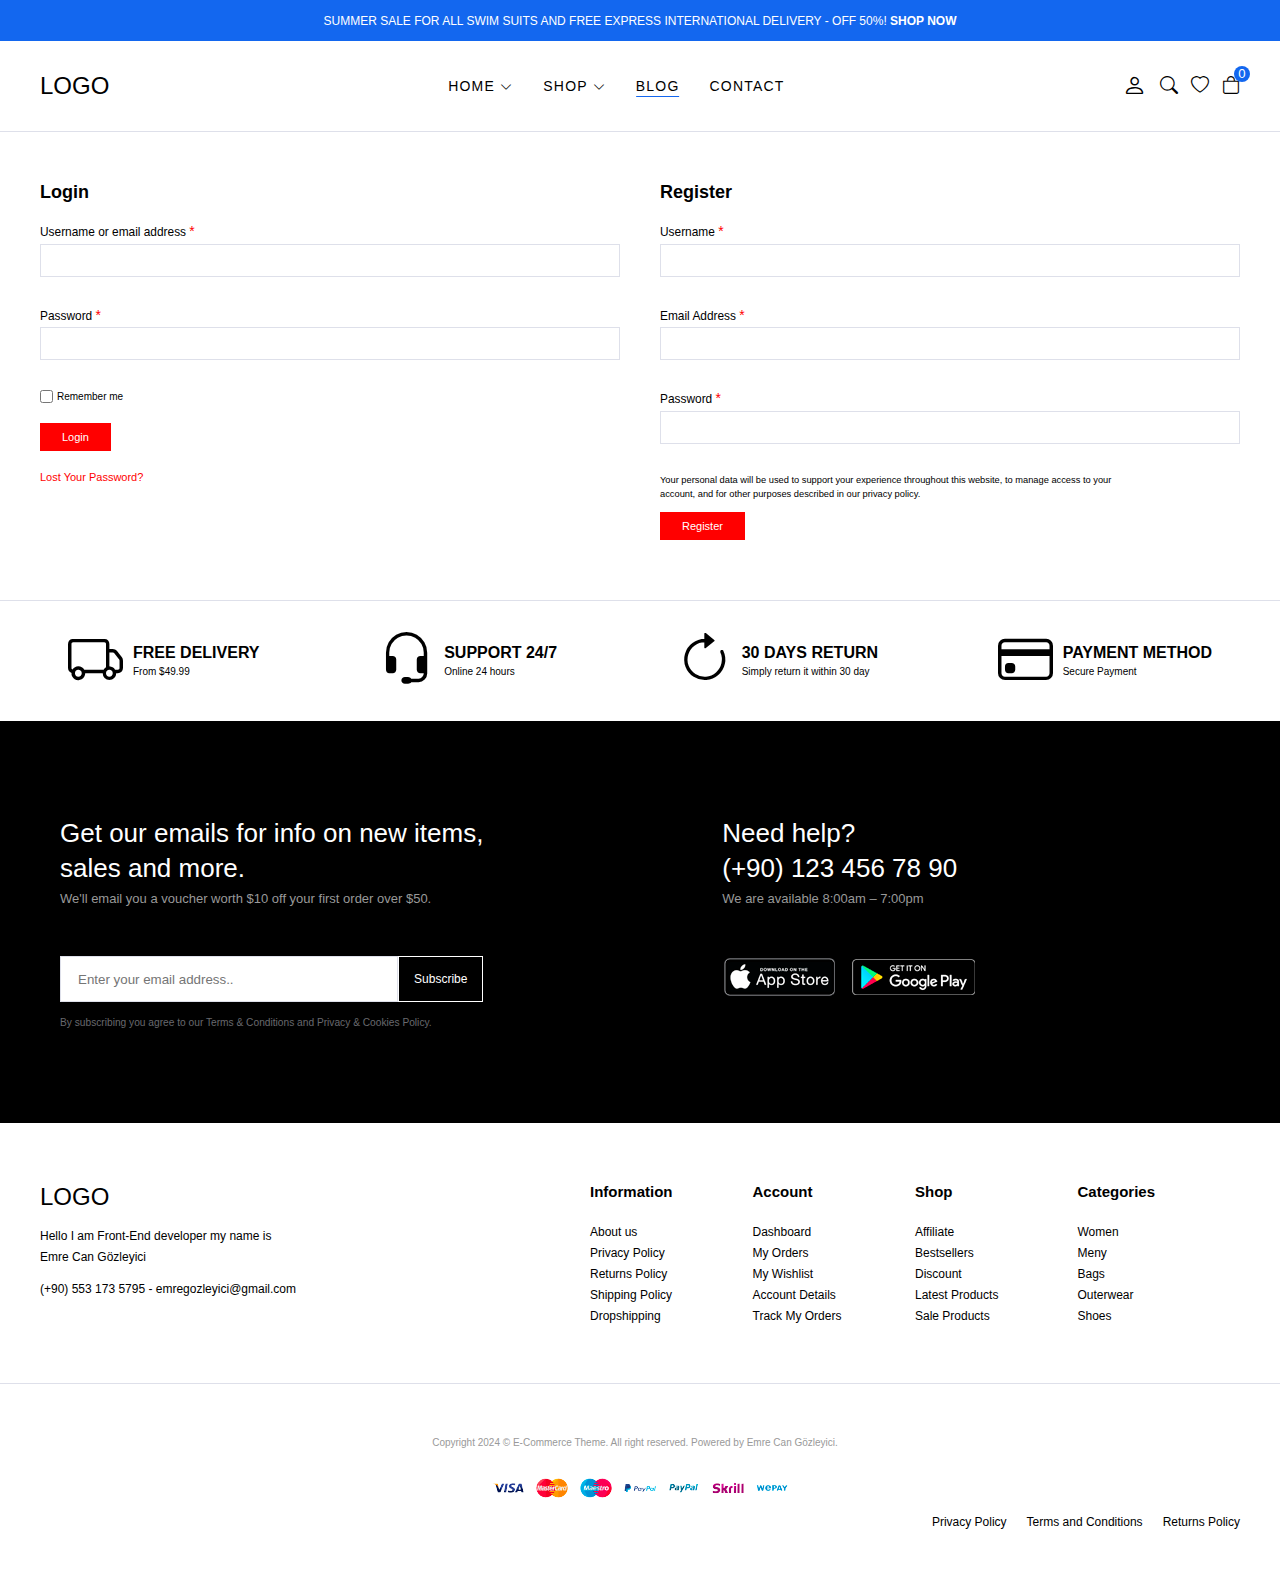
<file: account.html>
<!DOCTYPE html>
<html lang="en">
  <head>
    <meta charset="UTF-8" />
    <meta name="viewport" content="width=device-width, initial-scale=1.0" />
    <link rel="stylesheet" href="css/Main.css" />
    <link
      rel="stylesheet"
      href="https://cdn.jsdelivr.net/npm/bootstrap-icons@1.11.3/font/bootstrap-icons.min.css"
    />
    <title>E-commerce</title>
    
    <style>
      body{
        overflow-x: hidden;
      }
    </style>
  </head>

  <body>
     <!--!Header Section Start-->
  <header>
    <div class="global-notification">
      <p>
        SUMMER SALE FOR ALL SWIM SUITS AND FREE EXPRESS INTERNATIONAL DELIVERY
        - OFF 50%!
        <a href="shop.html">SHOP NOW</a>
      </p>
    </div>
    <div class="header-row">
      <div class="container">
        <div class="header-wrapper">
          <div class="header-mobile">
            <i class="bi bi-list" id="btnSideBar"></i>
          </div>
          <div class="header-left">
            <a href="index.html" class="logo">LOGO</a>
          </div>
          <div class="header-center">
            <nav class="navigation">
              <ul class="menu-list">
                <li class="menu-list-item">
                  <a href="index.html" class="menu-link">
                    Home
                    <i class="bi bi-chevron-down"></i>
                  </a>
                  <div class="menu-dropdown-wrapper">
                    <ul class="menu-dropdown-content">
                      <li>
                        <a href="#">Home Clean</a>
                      </li>
                      <li>
                        <a href="#">Home Collection</a>
                      </li>
                      <li>
                        <a href="#">Home Minimal</a>
                      </li>
                      <li>
                        <a href="#">Home Modern</a>
                      </li>
                      <li>
                        <a href="#">Home Parralax</a>
                      </li>
                      <li>
                        <a href="#">Home Strong</a>
                      </li>
                      <li>
                        <a href="#">Home Style</a>
                      </li>
                      <li>
                        <a href="#">Home Unique</a>
                      </li>
                      <li>
                        <a href="#">Home RTL</a>
                      </li>
                    </ul>
                  </div>
                </li>
                <li class="menu-list-item megamenu-wrapper">
                  <a href="shop.html" class="menu-link">
                    Shop
                    <i class="bi bi-chevron-down"></i>
                  </a>
                  <div class="menu-dropdown-wrapper">
                    <div class="menu-dropdown-megamenu">
                      <div class="megamenu-links">
                        <ul class="megamenu-menu-list">
                          <h4 class="megamenu-product-title">Shop Style</h4>
                          <li>
                            <a href="#">Shop Full</a>
                          </li>
                          <li>
                            <a href="#"> Shop Only Categories</a>
                          </li>
                          <li>
                            <a href="#"> Shop İmage Categories</a>
                          </li>
                          <li>
                            <a href="#"> Shop Sub Categories</a>
                          </li>
                          <li>
                            <a href="#"> Shop List</a>
                          </li>
                          <li>
                            <a href="#">Headphones</a>
                          </li>
                          <li>
                            <a href="#">Gaming Laptops</a>
                          </li>
                          <li>
                            <a href="#">Blue Swich Keybords</a>
                          </li>
                        </ul>
                        <ul class="megamenu-menu-list">
                          <h4 class="megamenu-product-title">
                            Filter Layout
                          </h4>
                          <li>
                            <a href="#">Sidebar</a>
                          </li>
                          <li>
                            <a href="#">Filter Side Out</a>
                          </li>
                          <li>
                            <a href="#">Filter Dropdown</a>
                          </li>
                          <li>
                            <a href="#">Filter Drawer</a>
                          </li>
                        </ul>
                        <ul class="megamenu-menu-list">
                          <h4 class="megamenu-product-title">Shop Loader</h4>
                          <li>
                            <a href="#"> Shop Pagination</a>
                          </li>
                          <li>
                            <a href="#">Shop Infinity</a>
                          </li>
                          <li>
                            <a href="#">Shop Load More</a>
                          </li>
                          <li>
                            <a href="#">Cart Modal</a>
                          </li>
                          <li>
                            <a href="#">Cart Drawer</a>
                          </li>
                          <li>
                            <a href="#">Cart Page</a>
                          </li>
                        </ul>
                      </div>
                      <div class="megamenu-content">
                        <img src="./img/mega-menu.jpg" alt="mega-menu" />
                        <h3>JOIN THE LAYERING GANG</h3>
                        <p class="megamenu-content-info">
                          Suspendisse faucibus nunc et pellentesque
                        </p>
                        <button class="megamenu-content-button">
                          <a href="#">Shop Now</a>
                        </button>
                      </div>
                    </div>
                  </div>
                </li>
                <li class="menu-list-item">
                  <a href="blog.html" class="menu-link active">Blog</a>
                </li>
                <li class="menu-list-item">
                  <a href="contact.html" class="menu-link">Contact</a>
                </li>
              </ul>
            </nav>
            <i class="bi-x-circle mobile-icon sidebar-icon"></i>
          </div>
          <div class="header-right">
            <div class="header-right-links">
              <a href="account.html">
                <i class="bi bi-person active"></i>
              </a>
              <button class="toggle-button">
                <i class="bi bi-search"></i>
              </button>
              <a href="#">
                <i class="bi bi-heart wishlist-icon"></i>
              </a>
              <div class="wishlist-wrapper">
                <i class="bi bi-x-circle wishlist-close"></i>
                <div class="wishlist-card">
                  <div class="wishlist-detail">
                    <div class="wishlist-img">
                      <img src="./img/products/product1/3.png" alt="">
                    </div>
                    <div class="wishlist-content">
                      <h5>Analogue Resin Start</h5>
                      <p><s>$208.00</s>$105.00</p>
                    </div>
                  </div>
                  <div class="wishlist_to_Cart">
                    <button>Add To Cart</button>
                  </div>
                </div>
                </div> 
              <div class="header-cart">
                <a href="cart.html" class="header-cart-link">
                  <i class="bi bi-bag"></i>
                  <span class="header-card-count">0</span>
                </a>
              </div>
            </div>
          </div>
        </div>
      </div>
    </div>
  </header>
  <!--!Header Section End-->
  <!--! Search Container Start-->
  <div class="search-container">
    <!-- search container tüm ekranı kaplıycak -->
    <div class="search-wrapper">
      <h3 class="search-title">Search For Products</h3>
      <p class="search-description">
        Start typing to see products you are looking for.
      </p>
      <form class="search-form">
        <!-- form açmamın sebebi içine bir şeyler yazıp search butonuna tıkladığımda bir şeylerin
        olmasını istiyorum ve bunu js kısmında yakalamak istiyorum bunun için form kullandık -->
        <input type="text" placeholder="Search a product" />
        <button>
          <i class="bi bi-search"></i>
        </button>
      </form>
      <div class="search-results">
        <div class="search-heading">
          <h3>RESULTS FROM PRODUCTS</h3>
        </div>
        <div class="search-items">
          <a href="" class="result-item">
            <img
              src="img/products/product1/1.png"
              alt="product1"
              class="search-image"
            />
            <div class="search-info">
              <h4>Analogue Resin Starp</h4>
              <span class="search-sku">SKU:PD0016</span>
              <span class="search-price">$108.00</span>
            </div>
          </a>
          <a href="" class="result-item">
            <img
              src="img/products/product2/1.png"
              alt="product1"
              class="search-image"
            />
            <div class="search-info">
              <h4>Ridley High Waist</h4>
              <span class="search-sku">SKU:PD0016</span>
              <span class="search-price">$100.00</span>
            </div>
          </a>
          <a href="" class="result-item">
            <img
              src="img/products/product3/1.png"
              alt="product1"
              class="search-image"
            />
            <div class="search-info">
              <h4>Blush Beania</h4>
              <span class="search-sku">SKU:PD0016</span>
              <span class="search-price">$33.00</span>
            </div>
          </a>
          <a href="" class="result-item">
            <img
              src="img/products/product4/1.png"
              alt="product1"
              class="search-image"
            />
            <div class="search-info">
              <h4>Mercury Tee</h4>
              <span class="search-sku">SKU:PD0016</span>
              <span class="search-price">$48.00</span>
            </div>
          </a>
          <a href="" class="result-item">
            <img
              src="img/products/product5/1.png"
              alt="product1"
              class="search-image"
            />
            <div class="search-info">
              <h4>La Bohema Rose Gold</h4>
              <span class="search-sku">SKU:PD0016</span>
              <span class="search-price">$48.00</span>
            </div>
          </a>
        </div>
      </div>
      <i class="bi bi-x-circle" id="search-close-icon"></i>
    </div>
  </div>
  <!--! Search Container End-->
    <!--? Account Start  -->
    <section class="account">
      <div class="container">
        <div class="account-wrapper">
          <div class="account-login-section">
            <h2>Login</h2>
            <form class="account-form">
              <div class="account-input-fields">
                <div class="input-field">
                  <label for="Username_Email">
                    Username or email address
                    <span class="required">*</span>
                  </label>
                  <input
                    type="text"
                    name="Username_Email"
                    id="Username_Email"
                  />
                </div>
                <div class="input-field">
                  <label for="Username_Email">
                    Password
                    <span class="required">*</span>
                  </label>
                  <input
                    type="text"
                    name="Username_Email"
                    id="Username_Email"
                  />
                </div>
              </div>
              <div class="account-remember-me-section">
                <input type="checkbox" id="remember-me" />
                <label for="remember-me">Remember me</label>
              </div>
              <div class="account-login-btn">
                <button class="account-button">Login</button>
              </div>
              <div class="lost-your-password-section">
                <p class="account-password-info">
                  <a href="#" class="account-password-nav"
                    >Lost Your Password?</a
                  >
                </p>
              </div>
            </form>
          </div>
          <div class="account-register-section">
            <h2>Register</h2>
            <form class="account-form">
              <div class="account-input-fields">
                <div class="input-field">
                  <label for="Username">
                    Username
                    <span class="required">*</span>
                  </label>
                  <input type="text" name="Username" id="Username" />
                </div>
                <div class="input-field">
                  <label for="Email">
                    Email Address
                    <span class="required">*</span>
                  </label>
                  <input type="text" name="Email" id="Email" />
                </div>
                <div class="input-field">
                  <label for="Password">
                    Password
                    <span class="required">*</span>
                  </label>
                  <input type="text" name="Password" id="Password" />
                </div>
              </div>
              <div class="account-cookie">
                <p class="account-cookie-info">
                  Your personal data will be used to support your experience
                  throughout this website, to manage access to your<br />
                  account, and for other purposes described in our privacy
                  policy.
                </p>
              </div>
              <div class="account-register-btn">
                <button class="account-button">Register</button>
              </div>
            </form>
          </div>
        </div>
      </div>
    </section>
    <!--? Account End -->

    <!--? Policy Section Start  -->
    <section class="Policy-Section">
      <div class="container">
        <ul class="Policy-list">
          <li class="Policy-item">
            <i class="bi bi-truck"></i>
            <div class="Policy-info">
              <strong>FREE DELIVERY</strong>
              <span>From $49.99</span>
            </div>
          </li>
          <li class="Policy-item">
            <i class="bi bi-headset"></i>
            <div class="Policy-info">
              <strong>SUPPORT 24/7</strong>
              <span>Online 24 hours</span>
            </div>
          </li>
          <li class="Policy-item">
            <i class="bi bi-arrow-clockwise"></i>
            <div class="Policy-info">
              <strong>30 DAYS RETURN</strong>
              <span>Simply return it within 30 day</span>
            </div>
          </li>
          <li class="Policy-item">
            <i class="bi bi-credit-card"></i>
            <div class="Policy-info">
              <strong>PAYMENT METHOD</strong>
              <span>Secure Payment</span>
            </div>
          </li>
        </ul>
      </div>
    </section>
    <!--? Policy Section End  -->
    <!--! Footer Start  -->
    <footer class="footer">
      <div class="subscribe-row">
        <div class="container">
          <div class="footer-row-wrapper">
            <div class="footer-subscribe-wrapper">
              <div class="footer-subscribe">
                <div class="footer-subscribe-top">
                  <h3 class="subscribe-title">
                    Get our emails for info on new items,<br />
                    sales and more.
                  </h3>
                  <p class="subscribe-desc">
                    We'll email you a voucher worth $10 off your first order
                    over $50.
                  </p>
                </div>
                <div class="footer-subscribe-bottom">
                  <form class="footer-subscribe-form">
                    <input
                      type="text"
                      name="subscribe-input"
                      id="subscribe-input"
                      class="subscribe-input"
                      placeholder="Enter your email address.."
                    />
                    <button>Subscribe</button>
                  </form>
                  <p class="privacy-text">
                    By subscribing you agree to our
                    <a href="#footer"
                      >Terms & Conditions and Privacy & Cookies Policy.</a
                    >
                  </p>
                </div>
              </div>
            </div>
            <div class="footer-contact-wrapper">
              <div class="footer-contact">
                <div class="footer-contact-top">
                  <h3 class="contact-title">
                    Need help?<br />
                    (+90) 123 456 78 90
                  </h3>
                  <p class="contact-desc">We are available 8:00am – 7:00pm</p>
                </div>
                <div class="footer-contact-bottom">
                  <div class="download-app">
                    <a href="">
                      <img
                        src="img/campaigns/footer/app-store.png"
                        alt="app-store"
                      />
                    </a>
                    <a href="">
                      <img
                        src="img/campaigns/footer/google-play.png"
                        alt="google-play"
                      />
                    </a>
                  </div>
                  <p class="privacy-text">
                    <strong>Shopping App:</strong>Try our View in Your Room
                    feature, manage registries and save payment info.
                  </p>
                </div>
              </div>
            </div>
          </div>
        </div>
      </div>
      <div class="widgets-row">
        <div class="container">
          <div class="footer-widgets">
            <div class="brand-info">
              <div class="footer-logo">
                <a href="#" class="logo">LOGO</a>
              </div>
              <div class="footer-desc">
                <p>
                  <a
                    href="https://www.linkedin.com/in/emre-can-g%C3%B6zleyici-414b3923b/?originalSubdomain=tr"
                    target="_blank"
                    >Hello I am Front-End developer my name is <br />
                    Emre Can Gözleyici<br />
                  </a>
                </p>
              </div>
              <div class="footer-contact">
                <a href="tel:553 173 5795">(+90) 553 173 5795 -</a>
                <a href="mailto:emregozleyici@gmail.com"
                  >emregozleyici@gmail.com</a
                >
              </div>
            </div>
            <div class="widget-nav-menu-wrapper">
              <div class="widget-nav-menu">
                <h4>Information</h4>
                <ul class="widget-menu-list">
                  <li class="widget-menu-list-item">
                    <a href="#">About us</a>
                  </li>
                  <li class="widget-menu-list-item">
                    <a href="#">Privacy Policy</a>
                  </li>
                  <li class="widget-menu-list-item">
                    <a href="#">Returns Policy</a>
                  </li>
                  <li class="widget-menu-list-item">
                    <a href="#">Shipping Policy</a>
                  </li>
                  <li class="widget-menu-list-item">
                    <a href="#">Dropshipping</a>
                  </li>
                </ul>
              </div>
              <div class="widget-nav-menu">
                <h4>Account</h4>
                <ul class="widget-menu-list">
                  <li class="widget-menu-list-item">
                    <a href="#">Dashboard</a>
                  </li>
                  <li class="widget-menu-list-item">
                    <a href="#">My Orders</a>
                  </li>
                  <li class="widget-menu-list-item">
                    <a href="#">My Wishlist</a>
                  </li>
                  <li class="widget-menu-list-item">
                    <a href="#">Account Details</a>
                  </li>
                  <li class="widget-menu-list-item">
                    <a href="#">Track My Orders</a>
                  </li>
                </ul>
              </div>
              <div class="widget-nav-menu">
                <h4>Shop</h4>
                <ul class="widget-menu-list">
                  <li class="widget-menu-list-item">
                    <a href="#">Affiliate</a>
                  </li>
                  <li class="widget-menu-list-item">
                    <a href="#">Bestsellers</a>
                  </li>
                  <li class="widget-menu-list-item">
                    <a href="#">Discount</a>
                  </li>
                  <li class="widget-menu-list-item">
                    <a href="#">Latest Products</a>
                  </li>
                  <li class="widget-menu-list-item">
                    <a href="#">Sale Products</a>
                  </li>
                </ul>
              </div>
              <div class="widget-nav-menu">
                <h4>Categories</h4>
                <ul class="widget-menu-list">
                  <li class="widget-menu-list-item">
                    <a href="#">Women</a>
                  </li>
                  <li class="widget-menu-list-item">
                    <a href="#">Meny</a>
                  </li>
                  <li class="widget-menu-list-item">
                    <a href="#">Bags</a>
                  </li>
                  <li class="widget-menu-list-item">
                    <a href="#">Outerwear</a>
                  </li>
                  <li class="widget-menu-list-item">
                    <a href="#">Shoes</a>
                  </li>
                </ul>
              </div>
            </div>
          </div>
        </div>
      </div>
      <div class="copyright-row">
        <div class="container">
          <div class="footer-copyright">
            <div class="site-copyright">
              <p>
                Copyright 2024 © E-Commerce Theme. All right reserved. Powered
                by Emre Can Gözleyici.
              </p>
            </div>
            <a href="#" class="copyrgiht-cards">
              <img src="img/campaigns/footer/cards.png" alt="" />
            </a>
            <div class="footer-menu">
              <ul class="footer-menu-list">
                <li class="footer-menu-item">
                  <a href="">Privacy Policy</a>
                </li>
                <li class="footer-menu-item">
                  <a href="">Terms and Conditions</a>
                </li>
                <li class="footer-menu-item">
                  <a href="">Returns Policy</a>
                </li>
              </ul>
            </div>
          </div>
        </div>
      </div>
    </footer>
    <!--! Footer End  -->
    <script src="js/header.js"></script>
    <script src="js/Main.js" type="module"></script>
    <script src="js/wishlist.js"></script>
  </body>
</html>
</file>
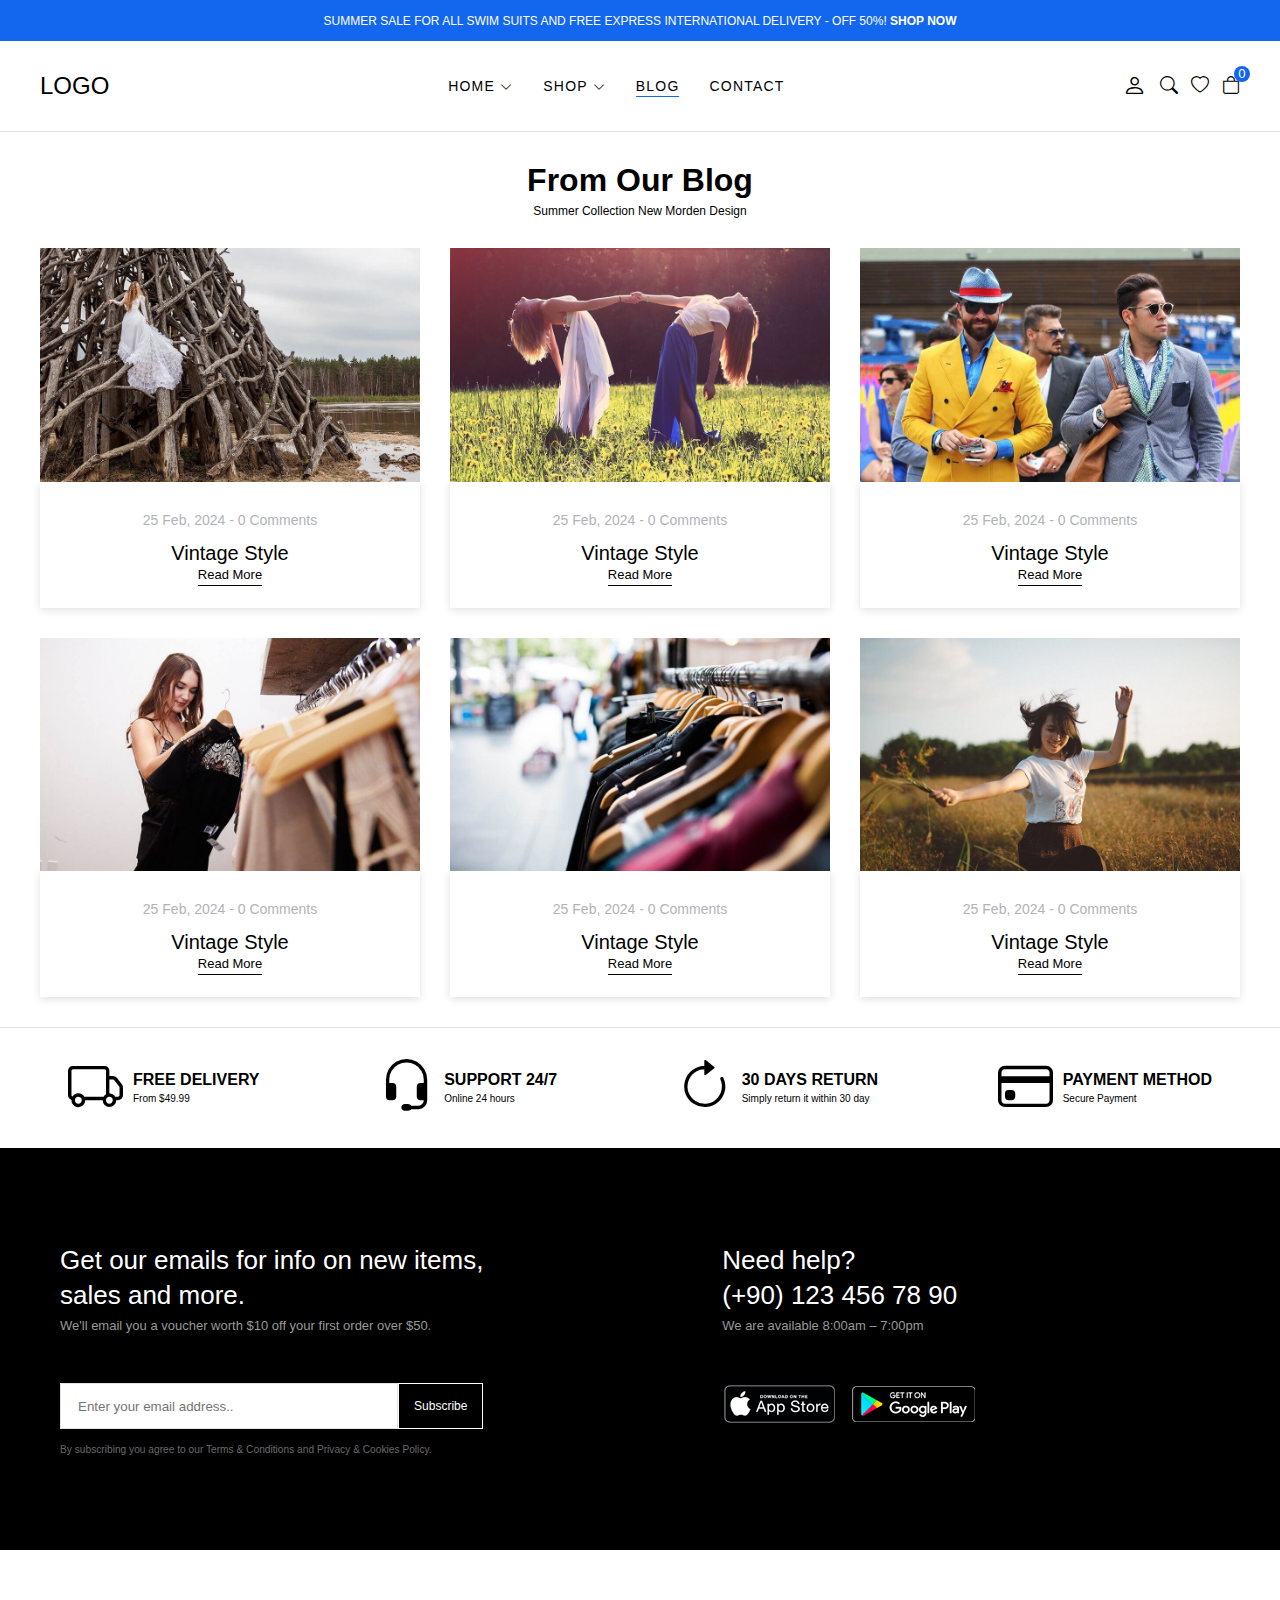
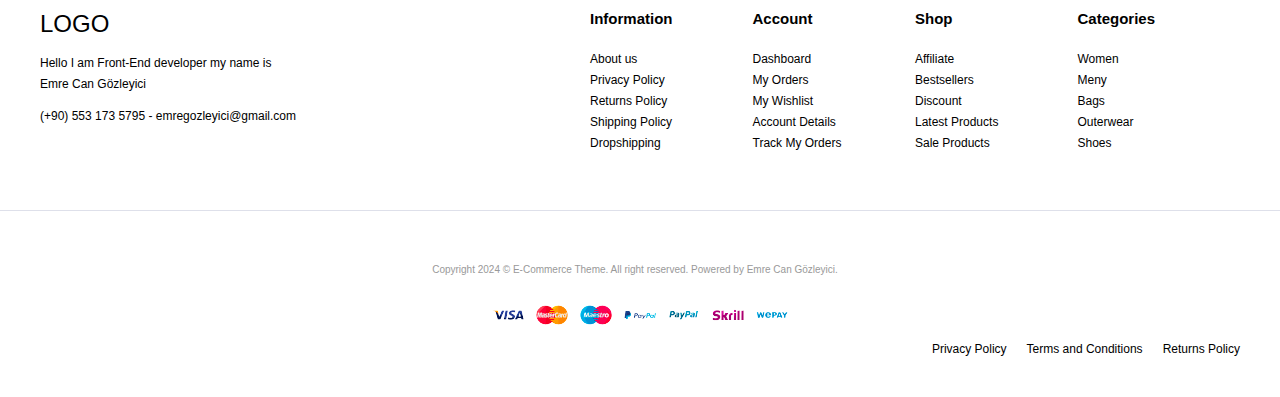
<file: blog.html>
<!DOCTYPE html>
<html lang="en">

<head>
  <meta charset="UTF-8" />
  <meta name="viewport" content="width=device-width, initial-scale=1.0" />
  <link rel="stylesheet" href="css/Main.css">
  <link rel="stylesheet" href="https://cdn.jsdelivr.net/npm/bootstrap-icons@1.11.3/font/bootstrap-icons.min.css" />
  <title>E-commerce</title>
</head>

<body>
  <!--!Header Section Start-->
  <header>
    <div class="global-notification">
      <p>
        SUMMER SALE FOR ALL SWIM SUITS AND FREE EXPRESS INTERNATIONAL DELIVERY
        - OFF 50%!
        <a href="shop.html">SHOP NOW</a>
      </p>
    </div>
    <div class="header-row">
      <div class="container">
        <div class="header-wrapper">
          <div class="header-mobile">
            <i class="bi bi-list" id="btnSideBar"></i>
          </div>
          <div class="header-left">
            <a href="index.html" class="logo">LOGO</a>
          </div>
          <div class="header-center">
            <nav class="navigation">
              <ul class="menu-list">
                <li class="menu-list-item">
                  <a href="index.html" class="menu-link">
                    Home
                    <i class="bi bi-chevron-down"></i>
                  </a>
                  <div class="menu-dropdown-wrapper">
                    <ul class="menu-dropdown-content">
                      <li>
                        <a href="#">Home Clean</a>
                      </li>
                      <li>
                        <a href="#">Home Collection</a>
                      </li>
                      <li>
                        <a href="#">Home Minimal</a>
                      </li>
                      <li>
                        <a href="#">Home Modern</a>
                      </li>
                      <li>
                        <a href="#">Home Parralax</a>
                      </li>
                      <li>
                        <a href="#">Home Strong</a>
                      </li>
                      <li>
                        <a href="#">Home Style</a>
                      </li>
                      <li>
                        <a href="#">Home Unique</a>
                      </li>
                      <li>
                        <a href="#">Home RTL</a>
                      </li>
                    </ul>
                  </div>
                </li>
                <li class="menu-list-item megamenu-wrapper">
                  <a href="shop.html" class="menu-link">
                    Shop
                    <i class="bi bi-chevron-down"></i>
                  </a>
                  <div class="menu-dropdown-wrapper">
                    <div class="menu-dropdown-megamenu">
                      <div class="megamenu-links">
                        <ul class="megamenu-menu-list">
                          <h4 class="megamenu-product-title">Shop Style</h4>
                          <li>
                            <a href="#">Shop Full</a>
                          </li>
                          <li>
                            <a href="#"> Shop Only Categories</a>
                          </li>
                          <li>
                            <a href="#"> Shop İmage Categories</a>
                          </li>
                          <li>
                            <a href="#"> Shop Sub Categories</a>
                          </li>
                          <li>
                            <a href="#"> Shop List</a>
                          </li>
                          <li>
                            <a href="#">Headphones</a>
                          </li>
                          <li>
                            <a href="#">Gaming Laptops</a>
                          </li>
                          <li>
                            <a href="#">Blue Swich Keybords</a>
                          </li>
                        </ul>
                        <ul class="megamenu-menu-list">
                          <h4 class="megamenu-product-title">
                            Filter Layout
                          </h4>
                          <li>
                            <a href="#">Sidebar</a>
                          </li>
                          <li>
                            <a href="#">Filter Side Out</a>
                          </li>
                          <li>
                            <a href="#">Filter Dropdown</a>
                          </li>
                          <li>
                            <a href="#">Filter Drawer</a>
                          </li>
                        </ul>
                        <ul class="megamenu-menu-list">
                          <h4 class="megamenu-product-title">Shop Loader</h4>
                          <li>
                            <a href="#"> Shop Pagination</a>
                          </li>
                          <li>
                            <a href="#">Shop Infinity</a>
                          </li>
                          <li>
                            <a href="#">Shop Load More</a>
                          </li>
                          <li>
                            <a href="#">Cart Modal</a>
                          </li>
                          <li>
                            <a href="#">Cart Drawer</a>
                          </li>
                          <li>
                            <a href="#">Cart Page</a>
                          </li>
                        </ul>
                      </div>
                      <div class="megamenu-content">
                        <img src="./img/mega-menu.jpg" alt="mega-menu" />
                        <h3>JOIN THE LAYERING GANG</h3>
                        <p class="megamenu-content-info">
                          Suspendisse faucibus nunc et pellentesque
                        </p>
                        <button class="megamenu-content-button">
                          <a href="#">Shop Now</a>
                        </button>
                      </div>
                    </div>
                  </div>
                </li>
                <li class="menu-list-item">
                  <a href="blog.html" class="menu-link active">Blog</a>
                </li>
                <li class="menu-list-item">
                  <a href="contact.html" class="menu-link">Contact</a>
                </li>
              </ul>
            </nav>
            <i class="bi-x-circle mobile-icon sidebar-icon"></i>
          </div>
          <div class="header-right">
            <div class="header-right-links">
              <a href="account.html">
                <i class="bi bi-person active"></i>
              </a>
              <button class="toggle-button">
                <i class="bi bi-search"></i>
              </button>
              <a href="#">
                <i class="bi bi-heart wishlist-icon"></i>
              </a>
              <div class="wishlist-wrapper">
                <i class="bi bi-x-circle wishlist-close"></i>
                <div class="wishlist-card">
                  <div class="wishlist-detail">
                    <div class="wishlist-img">
                      <img src="./img/products/product1/3.png" alt="">
                    </div>
                    <div class="wishlist-content">
                      <h5>Analogue Resin Start</h5>
                      <p><s>$208.00</s>$105.00</p>
                    </div>
                  </div>
                  <div class="wishlist_to_Cart">
                    <button>Add To Cart</button>
                  </div>
                </div>
                </div> 
              <div class="header-cart">
                <a href="cart.html" class="header-cart-link">
                  <i class="bi bi-bag"></i>
                  <span class="header-card-count">0</span>
                </a>
              </div>
            </div>
          </div>
        </div>
      </div>
    </div>
  </header>
  <!--!Header Section End-->
  <!--! Search Container Start-->
  <div class="search-container">
    <!-- search container tüm ekranı kaplıycak -->
    <div class="search-wrapper">
      <h3 class="search-title">Search For Products</h3>
      <p class="search-description">
        Start typing to see products you are looking for.
      </p>
      <form class="search-form">
        <!-- form açmamın sebebi içine bir şeyler yazıp search butonuna tıkladığımda bir şeylerin
        olmasını istiyorum ve bunu js kısmında yakalamak istiyorum bunun için form kullandık -->
        <input type="text" placeholder="Search a product" />
        <button>
          <i class="bi bi-search"></i>
        </button>
      </form>
      <div class="search-results">
        <div class="search-heading">
          <h3>RESULTS FROM PRODUCTS</h3>
        </div>
        <div class="search-items">
          <a href="" class="result-item">
            <img
              src="img/products/product1/1.png"
              alt="product1"
              class="search-image"
            />
            <div class="search-info">
              <h4>Analogue Resin Starp</h4>
              <span class="search-sku">SKU:PD0016</span>
              <span class="search-price">$108.00</span>
            </div>
          </a>
          <a href="" class="result-item">
            <img
              src="img/products/product2/1.png"
              alt="product1"
              class="search-image"
            />
            <div class="search-info">
              <h4>Ridley High Waist</h4>
              <span class="search-sku">SKU:PD0016</span>
              <span class="search-price">$100.00</span>
            </div>
          </a>
          <a href="" class="result-item">
            <img
              src="img/products/product3/1.png"
              alt="product1"
              class="search-image"
            />
            <div class="search-info">
              <h4>Blush Beania</h4>
              <span class="search-sku">SKU:PD0016</span>
              <span class="search-price">$33.00</span>
            </div>
          </a>
          <a href="" class="result-item">
            <img
              src="img/products/product4/1.png"
              alt="product1"
              class="search-image"
            />
            <div class="search-info">
              <h4>Mercury Tee</h4>
              <span class="search-sku">SKU:PD0016</span>
              <span class="search-price">$48.00</span>
            </div>
          </a>
          <a href="" class="result-item">
            <img
              src="img/products/product5/1.png"
              alt="product1"
              class="search-image"
            />
            <div class="search-info">
              <h4>La Bohema Rose Gold</h4>
              <span class="search-sku">SKU:PD0016</span>
              <span class="search-price">$48.00</span>
            </div>
          </a>
        </div>
      </div>
      <i class="bi bi-x-circle" id="search-close-icon"></i>
    </div>
  </div>
  <!--! Search Container End-->
  <!--! Blogs Start  -->
  <section class="Blogs">
    <div class="container">
      <div class="section-titles">
        <h2>From Our Blog</h2>
        <p>Summer Collection New Morden Design</p>
      </div>
      <ul class="blog-list">
        <li class="blog-item">
            <a href="#" class="blog-nav-image">
              <img src="img/avatars/blogs/blog4.jpg" alt="blog-image"  loading="lazy">
            </a>
            <div class="blog-info">
              <div class="blog-info-top">
                <span>25 Feb, 2024</span>
                <span> - 0 Comments</span>
              </div>
              <div class="blog-info-center">
                <a href="#">Vintage Style</a>
              </div>
              <div class="blog-info-bottom">
                <a href="">Read More</a>
              </div>
            </div>
        </li>
        <li class="blog-item">
            <a href="#" class="blog-nav-image">
              <img src="img/avatars/blogs/blog5.jpg" alt="blog-image">
            </a>
            <div class="blog-info">
              <div class="blog-info-top">
                <span>25 Feb, 2024</span>
                <span> - 0 Comments</span>
              </div>
              <div class="blog-info-center">
                <a href="#">Vintage Style</a>
              </div>
              <div class="blog-info-bottom">
                <a href="">Read More</a>
              </div>
            </div>
        </li>
        <li class="blog-item">
            <a href="#" class="blog-nav-image">
              <img src="img/avatars/blogs/blog6.jpg" alt="blog-image"  loading="lazy">
            </a>
            <div class="blog-info">
              <div class="blog-info-top">
                <span>25 Feb, 2024</span>
                <span> - 0 Comments</span>
              </div>
              <div class="blog-info-center">
                <a href="#">Vintage Style</a>
              </div>
              <div class="blog-info-bottom">
                <a href="">Read More</a>
              </div>
            </div>
        </li>
        <li class="blog-item">
          <a href="#" class="blog-nav-image">
            <img src="img/avatars/blogs/blog1.jpg" alt="blog-image">
          </a>
          <div class="blog-info">
            <div class="blog-info-top">
              <span>25 Feb, 2024</span>
              <span> - 0 Comments</span>
            </div>
            <div class="blog-info-center">
              <a href="#">Vintage Style</a>
            </div>
            <div class="blog-info-bottom">
              <a href="">Read More</a>
            </div>
          </div>
        </li>
        <li class="blog-item">
          <a href="#" class="blog-nav-image">
            <img src="img/avatars/blogs/blog2.jpg" alt="blog-image">
          </a>
          <div class="blog-info">
            <div class="blog-info-top">
              <span>25 Feb, 2024</span>
              <span> - 0 Comments</span>
            </div>
            <div class="blog-info-center">
              <a href="#">Vintage Style</a>
            </div>
            <div class="blog-info-bottom">
              <a href="">Read More</a>
            </div>
          </div>
        </li>
        <li class="blog-item">
          <a href="#" class="blog-nav-image">
            <img src="img/avatars/blogs/blog3.jpg" alt="blog-image">
          </a>
          <div class="blog-info">
            <div class="blog-info-top">
              <span>25 Feb, 2024</span>
              <span> - 0 Comments</span>
            </div>
            <div class="blog-info-center">
              <a href="#">Vintage Style</a>
            </div>
            <div class="blog-info-bottom">
              <a href="">Read More</a>
            </div>
          </div>
        </li>
        
      </ul>
    </div>
  </section>
  <!--! Blogs End  -->
  <!--? Policy Section Start  -->
   <section class="Policy-Section">
    <div class="container">
      <ul class="Policy-list">
        <li class="Policy-item">
          <i class="bi bi-truck"></i>
          <div class="Policy-info">
            <strong>FREE DELIVERY</strong>
            <span>From $49.99</span>
          </div>
        </li>
        <li class="Policy-item">
          <i class="bi bi-headset"></i>
          <div class="Policy-info">
            <strong>SUPPORT 24/7</strong>
            <span>Online 24 hours</span>
          </div>
        </li>
        <li class="Policy-item">
          <i class="bi bi-arrow-clockwise"></i>
          <div class="Policy-info">
            <strong>30 DAYS RETURN</strong>
            <span>Simply return it within 30 day</span>
          </div>
        </li>
        <li class="Policy-item">
          <i class="bi bi-credit-card"></i>
          <div class="Policy-info">
            <strong>PAYMENT METHOD</strong>
            <span>Secure Payment</span>
          </div>
        </li>
      </ul>
    </div>
   </section>
  <!--? Policy Section End  -->
  <!--! Footer Start  -->
  <footer class="footer">
    <div class="subscribe-row">
      <div class="container">
        <div class="footer-row-wrapper">
          <div class="footer-subscribe-wrapper">
            <div class="footer-subscribe">
              <div class="footer-subscribe-top">
                <h3 class="subscribe-title">Get our emails for info on new items,<br> sales and more.</h3>
                <p class="subscribe-desc">We'll email you a voucher worth $10 off your first order over $50.</p>
              </div>
              <div class="footer-subscribe-bottom">
                <form class="footer-subscribe-form">
                  <input type="text" name="subscribe-input" id="subscribe-input" class="subscribe-input"
                  placeholder="Enter your email address..">
                  <button>Subscribe</button>
                </form>
                <p class="privacy-text">
                  By subscribing you agree to our <a href="#footer">Terms & Conditions and Privacy & Cookies Policy.</a>
                </p>
              </div>
            </div>
          </div>
          <div class="footer-contact-wrapper">
            <div class="footer-contact">
              <div class="footer-contact-top">
                <h3 class="contact-title">Need help?<br>
                  (+90) 123 456 78 90
                </h3>
                <p class="contact-desc">We are available 8:00am – 7:00pm</p>
              </div>
              <div class="footer-contact-bottom">
                <div class="download-app">
                  <a href="">
                    <img src="img/campaigns/footer/app-store.png" alt="app-store">
                  </a>
                  <a href="">
                    <img src="img/campaigns/footer/google-play.png" alt="google-play">
                  </a>
                </div>
                <p class="privacy-text"><strong>Shopping App:</strong>Try our View in Your Room feature, manage registries and save payment info.</p>
              </div>
            </div>
          </div>
        </div>
      </div>
    </div>
    <div class="widgets-row">
      <div class="container">
        <div class="footer-widgets">
          <div class="brand-info">
            <div class="footer-logo">
              <a href="#" class="logo">LOGO</a>
            </div>
            <div class="footer-desc">
              <p><a href="https://www.linkedin.com/in/emre-can-g%C3%B6zleyici-414b3923b/?originalSubdomain=tr" target="_blank">Hello I am Front-End developer  my name is <br> Emre Can Gözleyici<br>
              </a></p> 
            </div>
            <div class="footer-contact">
              <a href="tel:553 173 5795">(+90) 553 173 5795  -</a>
              <a href="mailto:emregozleyici@gmail.com">emregozleyici@gmail.com</a>
            </div>
          </div>
          <div class="widget-nav-menu-wrapper">
            <div class="widget-nav-menu">
              <h4>Information</h4>
              <ul class="widget-menu-list">
                <li class="widget-menu-list-item">
                  <a href="#">About us</a>
                </li>
                <li class="widget-menu-list-item">
                  <a href="#">Privacy Policy</a>
                </li>
                <li class="widget-menu-list-item">
                  <a href="#">Returns Policy</a>
                </li>
                <li class="widget-menu-list-item">
                  <a href="#">Shipping Policy</a>
                </li>
                <li class="widget-menu-list-item">
                  <a href="#">Dropshipping</a>
                </li>
              </ul>
            </div>
            <div class="widget-nav-menu">
              <h4>Account</h4>
              <ul class="widget-menu-list">
                <li class="widget-menu-list-item">
                  <a href="#">Dashboard</a>
                </li>
                <li class="widget-menu-list-item">
                  <a href="#">My Orders</a>
                </li>
                <li class="widget-menu-list-item">
                  <a href="#">My Wishlist</a>
                </li>
                <li class="widget-menu-list-item">
                  <a href="#">Account Details</a>
                </li>
                <li class="widget-menu-list-item">
                  <a href="#">Track My Orders</a>
                </li>
              </ul>
            </div>
            <div class="widget-nav-menu">
              <h4>Shop</h4>
              <ul class="widget-menu-list">
                <li class="widget-menu-list-item">
                  <a href="#">Affiliate</a>
                </li>
                <li class="widget-menu-list-item">
                  <a href="#">Bestsellers</a>
                </li>
                <li class="widget-menu-list-item">
                  <a href="#">Discount</a>
                </li>
                <li class="widget-menu-list-item">
                  <a href="#">Latest Products</a>
                </li>
                <li class="widget-menu-list-item">
                  <a href="#">Sale Products</a>
                </li>
              </ul>
            </div>
            <div class="widget-nav-menu">
              <h4>Categories</h4>
              <ul class="widget-menu-list">
                <li class="widget-menu-list-item">
                  <a href="#">Women</a>
                </li>
                <li class="widget-menu-list-item">
                  <a href="#">Meny</a>
                </li>
                <li class="widget-menu-list-item">
                  <a href="#">Bags</a>
                </li>
                <li class="widget-menu-list-item">
                  <a href="#">Outerwear</a>
                </li>
                <li class="widget-menu-list-item">
                  <a href="#">Shoes</a>
                </li>
              </ul>
            </div>
          </div>
        </div>
      </div>
    </div>
    <div class="copyright-row">
      <div class="container">
        <div class="footer-copyright">
          <div class="site-copyright">
            <p>Copyright 2024 © E-Commerce Theme. All right reserved. Powered by Emre Can Gözleyici.</p>
          </div>
          <a href="#" class="copyrgiht-cards">
            <img src="img/campaigns/footer/cards.png" alt="">
          </a>
          <div class="footer-menu">
            <ul class="footer-menu-list">
              <li class="footer-menu-item">
                <a href="">Privacy Policy</a>
              </li>
              <li class="footer-menu-item">
                <a href="">Terms and Conditions</a>
              </li>
              <li class="footer-menu-item">
                <a href="">Returns Policy</a>
              </li>
            </ul>
          </div>
        </div>
      </div>
    </div>
  </footer>
  <!--! Footer End  -->
  <script src="js/header.js"></script>
  <script src="js/Main.js" type="module"></script>
  <script src="js/wishlist.js"></script>
</body>


</html>
</file>
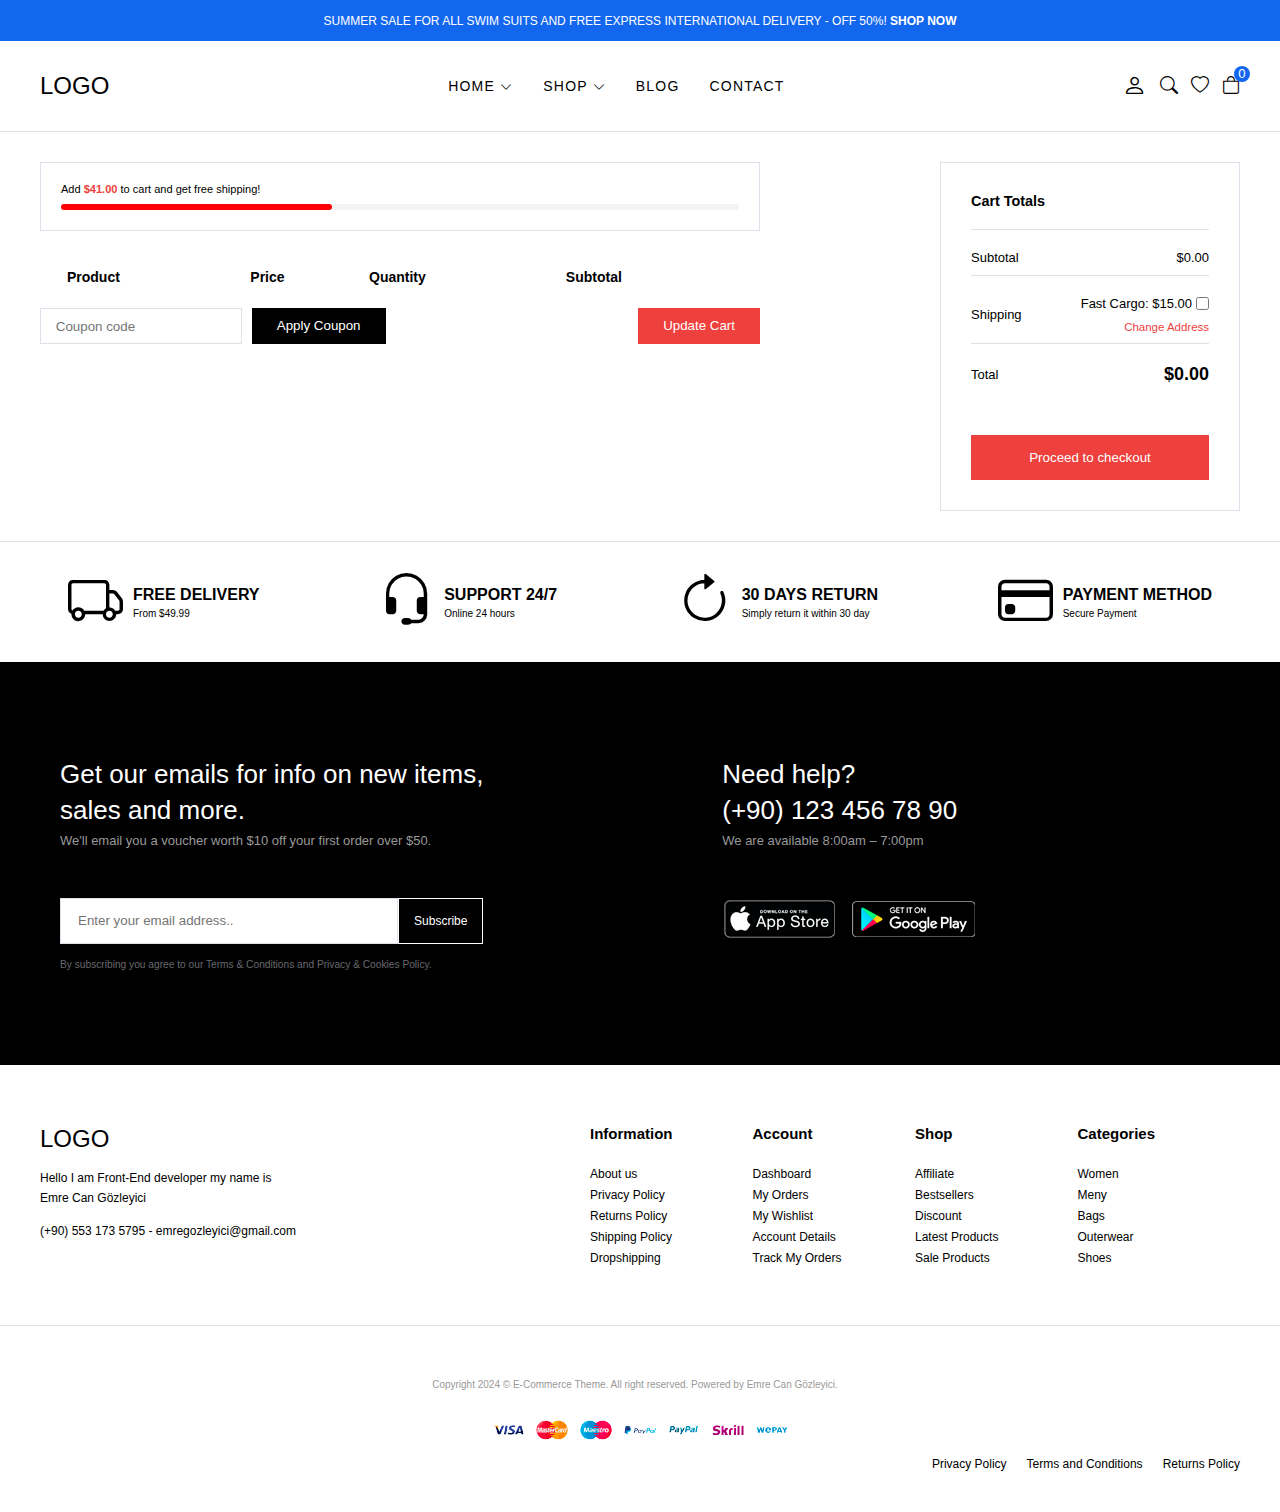
<file: cart.html>
<!DOCTYPE html>
<html lang="en">
  <head>
    <meta charset="UTF-8" />
    <meta name="viewport" content="width=device-width, initial-scale=1.0" />
    <link rel="stylesheet" href="css/Main.css" />
    <link
      rel="stylesheet"
      href="https://cdn.jsdelivr.net/npm/bootstrap-icons@1.11.3/font/bootstrap-icons.min.css"
    />
    <title>E-commerce</title>
    
    <style>
      body{
        overflow-x: hidden;
      }
    </style>
  </head>

  <body>
    <!--!Header Section Start-->
    <header>
      <div class="global-notification">
        <p>
          SUMMER SALE FOR ALL SWIM SUITS AND FREE EXPRESS INTERNATIONAL DELIVERY
          - OFF 50%!
          <a href="shop.html">SHOP NOW</a>
        </p>
      </div>
      <div class="header-row">
        <div class="container">
          <div class="header-wrapper">
            <div class="header-mobile">
              <i class="bi bi-list" id="btnSideBar"></i>
            </div>
            <div class="header-left">
              <a href="index.html" class="logo">LOGO</a>
            </div>
            <div class="header-center">
              <nav class="navigation">
                <ul class="menu-list">
                  <li class="menu-list-item">
                    <a href="index.html" class="menu-link">
                      Home
                      <i class="bi bi-chevron-down"></i>
                    </a>
                    <div class="menu-dropdown-wrapper">
                      <ul class="menu-dropdown-content">
                        <li>
                          <a href="#">Home Clean</a>
                        </li>
                        <li>
                          <a href="#">Home Collection</a>
                        </li>
                        <li>
                          <a href="#">Home Minimal</a>
                        </li>
                        <li>
                          <a href="#">Home Modern</a>
                        </li>
                        <li>
                          <a href="#">Home Parralax</a>
                        </li>
                        <li>
                          <a href="#">Home Strong</a>
                        </li>
                        <li>
                          <a href="#">Home Style</a>
                        </li>
                        <li>
                          <a href="#">Home Unique</a>
                        </li>
                        <li>
                          <a href="#">Home RTL</a>
                        </li>
                      </ul>
                    </div>
                  </li>
                  <li class="menu-list-item megamenu-wrapper">
                    <a href="shop.html" class="menu-link">
                      Shop
                      <i class="bi bi-chevron-down"></i>
                    </a>
                    <div class="menu-dropdown-wrapper">
                      <div class="menu-dropdown-megamenu">
                        <div class="megamenu-links">
                          <ul class="megamenu-menu-list">
                            <h4 class="megamenu-product-title">Shop Style</h4>
                            <li>
                              <a href="#">Shop Full</a>
                            </li>
                            <li>
                              <a href="#"> Shop Only Categories</a>
                            </li>
                            <li>
                              <a href="#"> Shop İmage Categories</a>
                            </li>
                            <li>
                              <a href="#"> Shop Sub Categories</a>
                            </li>
                            <li>
                              <a href="#"> Shop List</a>
                            </li>
                            <li>
                              <a href="#">Headphones</a>
                            </li>
                            <li>
                              <a href="#">Gaming Laptops</a>
                            </li>
                            <li>
                              <a href="#">Blue Swich Keybords</a>
                            </li>
                          </ul>
                          <ul class="megamenu-menu-list">
                            <h4 class="megamenu-product-title">
                              Filter Layout
                            </h4>
                            <li>
                              <a href="#">Sidebar</a>
                            </li>
                            <li>
                              <a href="#">Filter Side Out</a>
                            </li>
                            <li>
                              <a href="#">Filter Dropdown</a>
                            </li>
                            <li>
                              <a href="#">Filter Drawer</a>
                            </li>
                          </ul>
                          <ul class="megamenu-menu-list">
                            <h4 class="megamenu-product-title">Shop Loader</h4>
                            <li>
                              <a href="#"> Shop Pagination</a>
                            </li>
                            <li>
                              <a href="#">Shop Infinity</a>
                            </li>
                            <li>
                              <a href="#">Shop Load More</a>
                            </li>
                            <li>
                              <a href="#">Cart Modal</a>
                            </li>
                            <li>
                              <a href="#">Cart Drawer</a>
                            </li>
                            <li>
                              <a href="#">Cart Page</a>
                            </li>
                          </ul>
                        </div>
                        <div class="megamenu-content">
                          <img src="./img/mega-menu.jpg" alt="mega-menu" />
                          <h3>JOIN THE LAYERING GANG</h3>
                          <p class="megamenu-content-info">
                            Suspendisse faucibus nunc et pellentesque
                          </p>
                          <button class="megamenu-content-button">
                            <a href="#">Shop Now</a>
                          </button>
                        </div>
                      </div>
                    </div>
                  </li>
                  <li class="menu-list-item">
                    <a href="blog.html" class="menu-link">Blog</a>
                  </li>
                  <li class="menu-list-item">
                    <a href="contact.html" class="menu-link">Contact</a>
                  </li>
                </ul>
              </nav>
              <i class="bi-x-circle mobile-icon sidebar-icon"></i>
            </div>
            <div class="header-right">
              <div class="header-right-links">
                <a href="account.html">
                  <i class="bi bi-person active"></i>
                </a>
                <button class="toggle-button">
                  <i class="bi bi-search"></i>
                </button>
                <a href="#">
                  <i class="bi bi-heart wishlist-icon"></i>
                </a>
                <div class="wishlist-wrapper">
                  <i class="bi bi-x-circle wishlist-close"></i>
                  <div class="wishlist-card">
                    <div class="wishlist-detail">
                      <div class="wishlist-img">
                        <img src="./img/products/product1/3.png" alt="">
                      </div>
                      <div class="wishlist-content">
                        <h5>Analogue Resin Start</h5>
                        <p><s>$208.00</s>$105.00</p>
                      </div>
                    </div>
                    <div class="wishlist_to_Cart">
                      <button>Add To Cart</button>
                    </div>
                  </div>
                  </div> 
                <div class="header-cart">
                  <a href="cart.html" class="header-cart-link">
                    <i class="bi bi-bag"></i>
                    <span class="header-card-count">0</span>
                  </a>
                </div>
              </div>
            </div>
          </div>
        </div>
      </div>
    </header>
    <!--!Header Section End-->
    <!--! Search Container Start-->
    <div class="search-container">
      <!-- search container tüm ekranı kaplıycak -->
      <div class="search-wrapper">
        <h3 class="search-title">Search For Products</h3>
        <p class="search-description">
          Start typing to see products you are looking for.
        </p>
        <form class="search-form">
          <!-- form açmamın sebebi içine bir şeyler yazıp search butonuna tıkladığımda bir şeylerin
          olmasını istiyorum ve bunu js kısmında yakalamak istiyorum bunun için form kullandık -->
          <input type="text" placeholder="Search a product" />
          <button>
            <i class="bi bi-search"></i>
          </button>
        </form>
        <div class="search-results">
          <div class="search-heading">
            <h3>RESULTS FROM PRODUCTS</h3>
          </div>
          <div class="search-items">
            <a href="" class="result-item">
              <img
                src="img/products/product1/1.png"
                alt="product1"
                class="search-image"
              />
              <div class="search-info">
                <h4>Analogue Resin Starp</h4>
                <span class="search-sku">SKU:PD0016</span>
                <span class="search-price">$108.00</span>
              </div>
            </a>
            <a href="" class="result-item">
              <img
                src="img/products/product2/1.png"
                alt="product1"
                class="search-image"
              />
              <div class="search-info">
                <h4>Ridley High Waist</h4>
                <span class="search-sku">SKU:PD0016</span>
                <span class="search-price">$100.00</span>
              </div>
            </a>
            <a href="" class="result-item">
              <img
                src="img/products/product3/1.png"
                alt="product1"
                class="search-image"
              />
              <div class="search-info">
                <h4>Blush Beania</h4>
                <span class="search-sku">SKU:PD0016</span>
                <span class="search-price">$33.00</span>
              </div>
            </a>
            <a href="" class="result-item">
              <img
                src="img/products/product4/1.png"
                alt="product1"
                class="search-image"
              />
              <div class="search-info">
                <h4>Mercury Tee</h4>
                <span class="search-sku">SKU:PD0016</span>
                <span class="search-price">$48.00</span>
              </div>
            </a>
            <a href="" class="result-item">
              <img
                src="img/products/product5/1.png"
                alt="product1"
                class="search-image"
              />
              <div class="search-info">
                <h4>La Bohema Rose Gold</h4>
                <span class="search-sku">SKU:PD0016</span>
                <span class="search-price">$48.00</span>
              </div>
            </a>
          </div>
        </div>
        <i class="bi bi-x-circle" id="search-close-icon"></i>
      </div>
    </div>
    <!--! Search Container End-->
    <!--? Cart Start  -->
    <section class="Cart-section">
      <div class="container">
        <div class="Cart-wrapper">
          <form class="cart-form">
            <div class="progress-bar-section">
              <p class="progress-bar-title">
                Add <strong>$41.00</strong> to cart and get free shipping!
              </p>
              <div class="progress-bar">
                <span class="progress"></span>
              </div>
            </div>
            <div class="card-table-wrapper">
              <table class="cart-table">
                <thead class="table-head-wrapper">
                  <th class="product-thumbnail">&nbsp;</th>
                  <!-- 1 space lik bir boşluk için üssteki th içine yazmam gerke -->
                  <th class="product-thumbnail">&nbsp;</th>
                  <th class="product-name">Product</th>
                  <th class="product-title">Price</th>
                  <th class="product-quantity">Quantity</th>
                  <th class="subtotal">Subtotal</th>
                </thead>
                <tbody class="table-body-wrapper">
                    <tr class="table-body-item">
                    <td></td>
                    <td class="table-image">
                      <img src="img/products/product1/1.png" alt="" />
                      <i class="bi bi-x-circle-fill delete-cart"></i>
                    </td>
                    <td>Ridley High Waist</td>
                    <td>$100.00</td>
                    <td>1</td>
                    <td>$100.00</td>
                  </tr>
                  
                </tbody>
              </table>
              <div class="actions-wrapper">
                <div class="coupon">
                  <input
                    type="text"
                    class="coupon-text"
                    placeholder="Coupon code"
                  />
                  <button class="btn btn-sm">Apply Coupon</button>
                </div>
                <div class="update-cart">
                  <button class="btn btn-sm">Update Cart</button>
                </div>
              </div>
            </div>
          </form>
          <div class="cart-collaterals">
            <h2 class="Cart-Total-Amount">Cart Totals</h2>
            <table>
              <tbody>
                 <tr>
                  <th>Subtotal</th>
                  <td><span id="Subtotal">$100.00</span></td>
                </tr>
                <tr> 
                  <th>Shipping</th>
                  <td>
                    <ul>
                       <li>
                        <label for=""> Fast Cargo: $15.00 </label>
                        <input type="checkbox" id="FastCargo" />
                      </li> 
                      <li>
                        <a href="#">Change Address</a>
                      </li>
                    </ul>
                  </td>
                </tr>
                 <tr>
                  <th>Total</th>
                  <td>
                    <strong>
                      <span id="Total-price">$100.00</span>
                    </strong>
                  </td>
                </tr> 
              </tbody>
            </table>
            <div class="checkout">
              <button class="btn btn-lg">Proceed to checkout</button>
            </div>
          </div>
        </div>
      </div>
    </section>
    <!--? Cart End -->

    <!--? Policy Section Start  -->
    <section class="Policy-Section">
      <div class="container">
        <ul class="Policy-list">
          <li class="Policy-item">
            <i class="bi bi-truck"></i>
            <div class="Policy-info">
              <strong>FREE DELIVERY</strong>
              <span>From $49.99</span>
            </div>
          </li>
          <li class="Policy-item">
            <i class="bi bi-headset"></i>
            <div class="Policy-info">
              <strong>SUPPORT 24/7</strong>
              <span>Online 24 hours</span>
            </div>
          </li>
          <li class="Policy-item">
            <i class="bi bi-arrow-clockwise"></i>
            <div class="Policy-info">
              <strong>30 DAYS RETURN</strong>
              <span>Simply return it within 30 day</span>
            </div>
          </li>
          <li class="Policy-item">
            <i class="bi bi-credit-card"></i>
            <div class="Policy-info">
              <strong>PAYMENT METHOD</strong>
              <span>Secure Payment</span>
            </div>
          </li>
        </ul>
      </div>
    </section>
    <!--? Policy Section End  -->
    <!--! Footer Start  -->
    <footer class="footer">
      <div class="subscribe-row">
        <div class="container">
          <div class="footer-row-wrapper">
            <div class="footer-subscribe-wrapper">
              <div class="footer-subscribe">
                <div class="footer-subscribe-top">
                  <h3 class="subscribe-title">
                    Get our emails for info on new items,<br />
                    sales and more.
                  </h3>
                  <p class="subscribe-desc">
                    We'll email you a voucher worth $10 off your first order
                    over $50.
                  </p>
                </div>
                <div class="footer-subscribe-bottom">
                  <form class="footer-subscribe-form">
                    <input
                      type="text"
                      name="subscribe-input"
                      id="subscribe-input"
                      class="subscribe-input"
                      placeholder="Enter your email address.."
                    />
                    <button>Subscribe</button>
                  </form>
                  <p class="privacy-text">
                    By subscribing you agree to our
                    <a href="#footer"
                      >Terms & Conditions and Privacy & Cookies Policy.</a
                    >
                  </p>
                </div>
              </div>
            </div>
            <div class="footer-contact-wrapper">
              <div class="footer-contact">
                <div class="footer-contact-top">
                  <h3 class="contact-title">
                    Need help?<br />
                    (+90) 123 456 78 90
                  </h3>
                  <p class="contact-desc">We are available 8:00am – 7:00pm</p>
                </div>
                <div class="footer-contact-bottom">
                  <div class="download-app">
                    <a href="">
                      <img
                        src="img/campaigns/footer/app-store.png"
                        alt="app-store"
                      />
                    </a>
                    <a href="">
                      <img
                        src="img/campaigns/footer/google-play.png"
                        alt="google-play"
                      />
                    </a>
                  </div>
                  <p class="privacy-text">
                    <strong>Shopping App:</strong>Try our View in Your Room
                    feature, manage registries and save payment info.
                  </p>
                </div>
              </div>
            </div>
          </div>
        </div>
      </div>
      <div class="widgets-row">
        <div class="container">
          <div class="footer-widgets">
            <div class="brand-info">
              <div class="footer-logo">
                <a href="#" class="logo">LOGO</a>
              </div>
              <div class="footer-desc">
                <p>
                  <a
                    href="https://www.linkedin.com/in/emre-can-g%C3%B6zleyici-414b3923b/?originalSubdomain=tr"
                    target="_blank"
                    >Hello I am Front-End developer my name is <br />
                    Emre Can Gözleyici<br />
                  </a>
                </p>
              </div>
              <div class="footer-contact">
                <a href="tel:553 173 5795">(+90) 553 173 5795 -</a>
                <a href="mailto:emregozleyici@gmail.com"
                  >emregozleyici@gmail.com</a
                >
              </div>
            </div>
            <div class="widget-nav-menu-wrapper">
              <div class="widget-nav-menu">
                <h4>Information</h4>
                <ul class="widget-menu-list">
                  <li class="widget-menu-list-item">
                    <a href="#">About us</a>
                  </li>
                  <li class="widget-menu-list-item">
                    <a href="#">Privacy Policy</a>
                  </li>
                  <li class="widget-menu-list-item">
                    <a href="#">Returns Policy</a>
                  </li>
                  <li class="widget-menu-list-item">
                    <a href="#">Shipping Policy</a>
                  </li>
                  <li class="widget-menu-list-item">
                    <a href="#">Dropshipping</a>
                  </li>
                </ul>
              </div>
              <div class="widget-nav-menu">
                <h4>Account</h4>
                <ul class="widget-menu-list">
                  <li class="widget-menu-list-item">
                    <a href="#">Dashboard</a>
                  </li>
                  <li class="widget-menu-list-item">
                    <a href="#">My Orders</a>
                  </li>
                  <li class="widget-menu-list-item">
                    <a href="#">My Wishlist</a>
                  </li>
                  <li class="widget-menu-list-item">
                    <a href="#">Account Details</a>
                  </li>
                  <li class="widget-menu-list-item">
                    <a href="#">Track My Orders</a>
                  </li>
                </ul>
              </div>
              <div class="widget-nav-menu">
                <h4>Shop</h4>
                <ul class="widget-menu-list">
                  <li class="widget-menu-list-item">
                    <a href="#">Affiliate</a>
                  </li>
                  <li class="widget-menu-list-item">
                    <a href="#">Bestsellers</a>
                  </li>
                  <li class="widget-menu-list-item">
                    <a href="#">Discount</a>
                  </li>
                  <li class="widget-menu-list-item">
                    <a href="#">Latest Products</a>
                  </li>
                  <li class="widget-menu-list-item">
                    <a href="#">Sale Products</a>
                  </li>
                </ul>
              </div>
              <div class="widget-nav-menu">
                <h4>Categories</h4>
                <ul class="widget-menu-list">
                  <li class="widget-menu-list-item">
                    <a href="#">Women</a>
                  </li>
                  <li class="widget-menu-list-item">
                    <a href="#">Meny</a>
                  </li>
                  <li class="widget-menu-list-item">
                    <a href="#">Bags</a>
                  </li>
                  <li class="widget-menu-list-item">
                    <a href="#">Outerwear</a>
                  </li>
                  <li class="widget-menu-list-item">
                    <a href="#">Shoes</a>
                  </li>
                </ul>
              </div>
            </div>
          </div>
        </div>
      </div>
      <div class="copyright-row">
        <div class="container">
          <div class="footer-copyright">
            <div class="site-copyright">
              <p>
                Copyright 2024 © E-Commerce Theme. All right reserved. Powered
                by Emre Can Gözleyici.
              </p>
            </div>
            <a href="#" class="copyrgiht-cards">
              <img src="img/campaigns/footer/cards.png" alt="" />
            </a>
            <div class="footer-menu">
              <ul class="footer-menu-list">
                <li class="footer-menu-item">
                  <a href="">Privacy Policy</a>
                </li>
                <li class="footer-menu-item">
                  <a href="">Terms and Conditions</a>
                </li>
                <li class="footer-menu-item">
                  <a href="">Returns Policy</a>
                </li>
              </ul>
            </div>
          </div>
        </div>
      </div>
    </footer>
    <!--! Footer End  -->
    <script src="js/Main.js" type="module"></script>
    <script src="js/cart.js"></script>
    <script src="js/detail.js"></script>
    <script src="js/header.js"></script>
    
    <script src="js/wishlist.js"></script>
  </body>
 
</html>
</file>
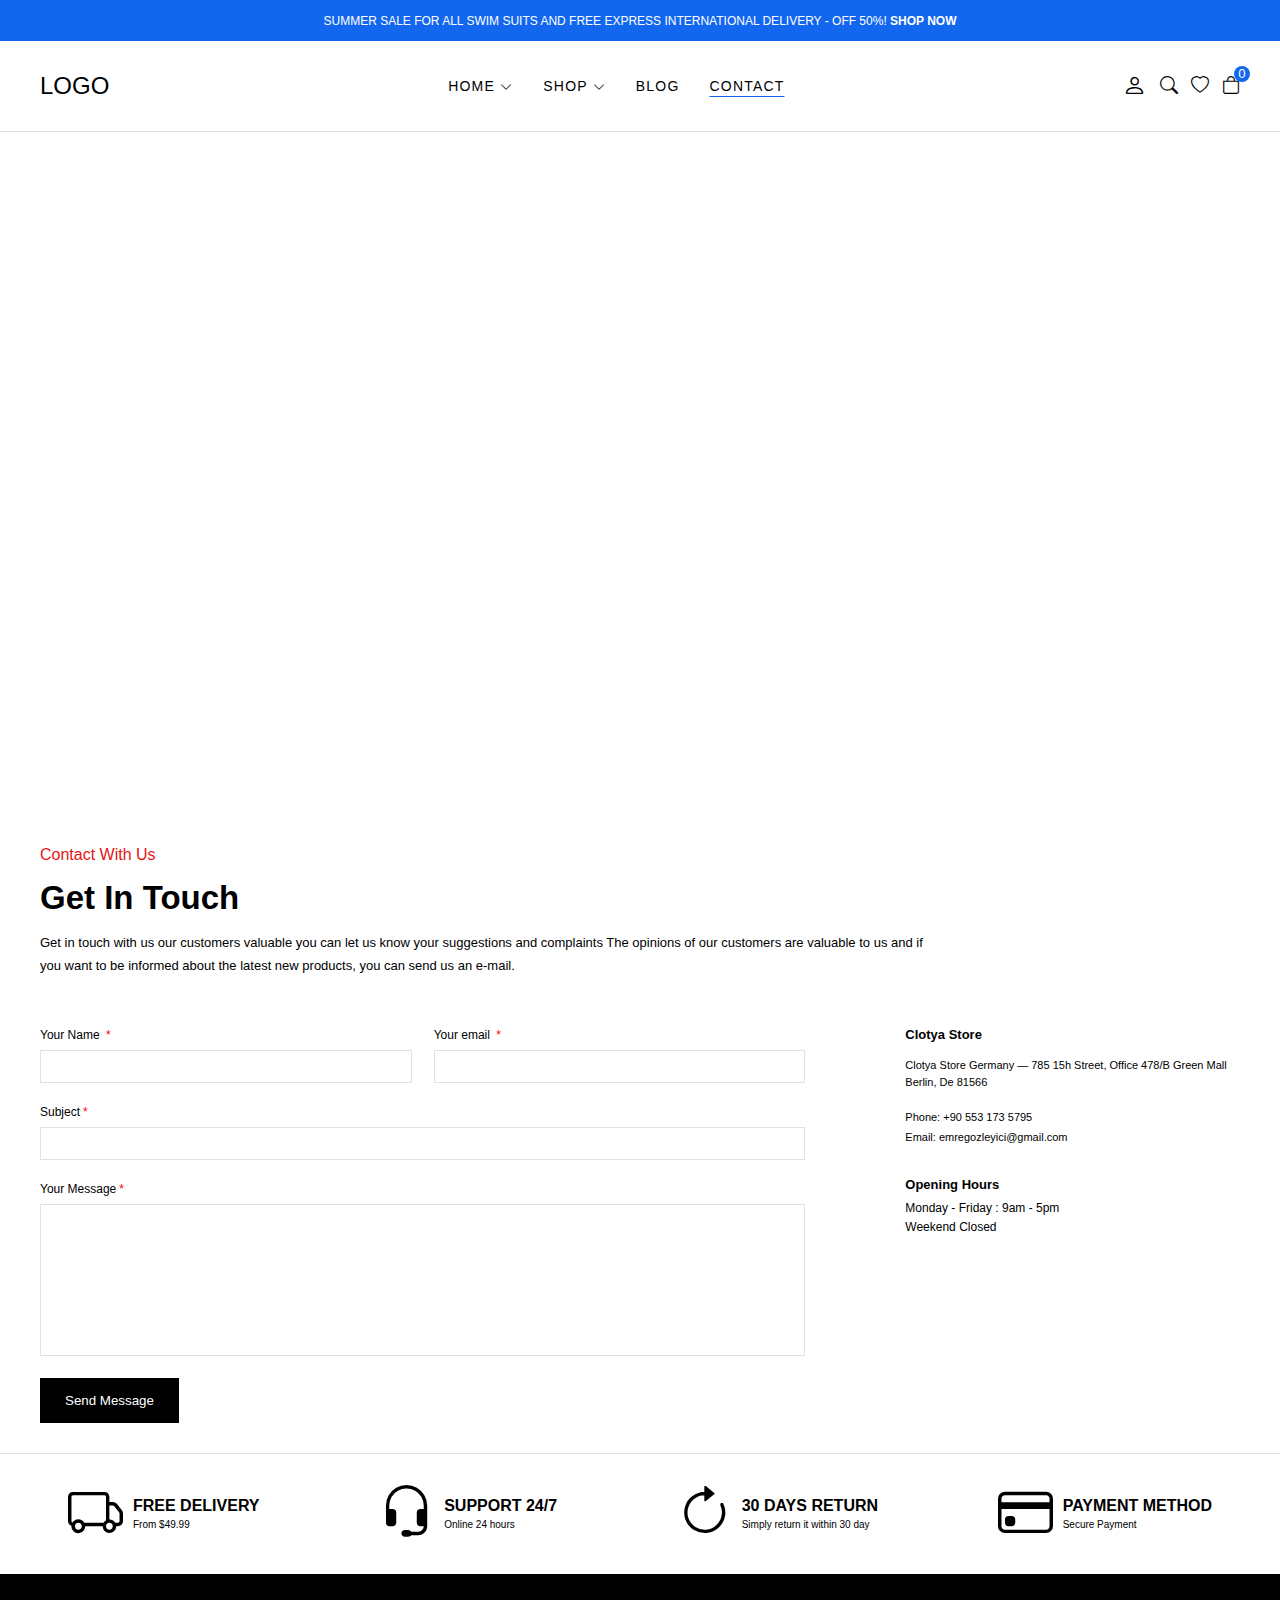
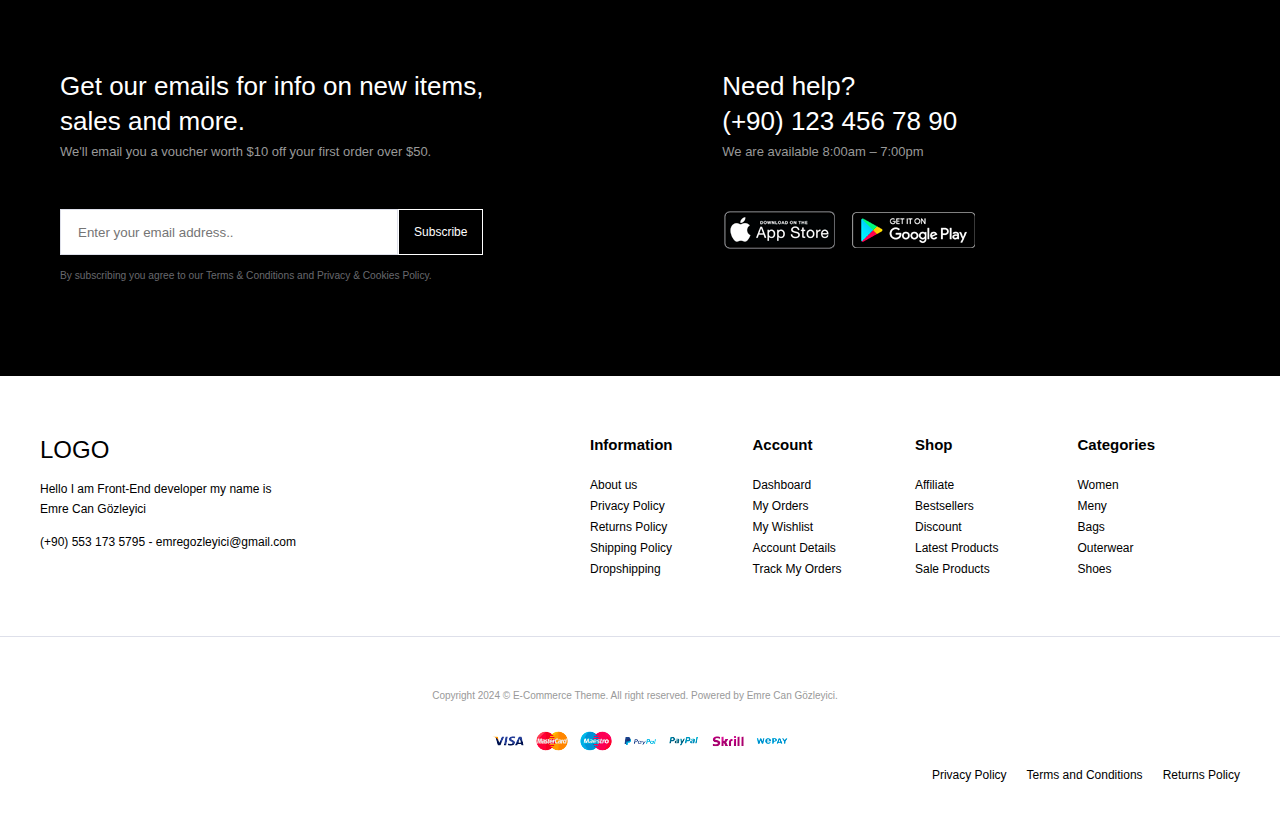
<file: contact.html>
<!DOCTYPE html>
<html lang="en">
  <head>
    <meta charset="UTF-8" />
    <meta name="viewport" content="width=device-width, initial-scale=1.0" />
    <link rel="stylesheet" href="css/Main.css" />
    <link
      rel="stylesheet"
      href="https://cdn.jsdelivr.net/npm/bootstrap-icons@1.11.3/font/bootstrap-icons.min.css"
    />
    <title>E-commerce</title>
  </head>

  <body>
     <!--!Header Section Start-->
    <header>
      <div class="global-notification">
        <p>
          SUMMER SALE FOR ALL SWIM SUITS AND FREE EXPRESS INTERNATIONAL DELIVERY
          - OFF 50%!
          <a href="shop.html">SHOP NOW</a>
        </p>
      </div>
      <div class="header-row">
        <div class="container">
          <div class="header-wrapper">
            <div class="header-mobile">
              <i class="bi bi-list" id="btnSideBar"></i>
            </div>
            <div class="header-left">
              <a href="index.html" class="logo">LOGO</a>
            </div>
            <div class="header-center">
              <nav class="navigation">
                <ul class="menu-list">
                  <li class="menu-list-item">
                    <a href="index.html" class="menu-link">
                      Home
                      <i class="bi bi-chevron-down"></i>
                    </a>
                    <div class="menu-dropdown-wrapper">
                      <ul class="menu-dropdown-content">
                        <li>
                          <a href="#">Home Clean</a>
                        </li>
                        <li>
                          <a href="#">Home Collection</a>
                        </li>
                        <li>
                          <a href="#">Home Minimal</a>
                        </li>
                        <li>
                          <a href="#">Home Modern</a>
                        </li>
                        <li>
                          <a href="#">Home Parralax</a>
                        </li>
                        <li>
                          <a href="#">Home Strong</a>
                        </li>
                        <li>
                          <a href="#">Home Style</a>
                        </li>
                        <li>
                          <a href="#">Home Unique</a>
                        </li>
                        <li>
                          <a href="#">Home RTL</a>
                        </li>
                      </ul>
                    </div>
                  </li>
                  <li class="menu-list-item megamenu-wrapper">
                    <a href="shop.html" class="menu-link">
                      Shop
                      <i class="bi bi-chevron-down"></i>
                    </a>
                    <div class="menu-dropdown-wrapper">
                      <div class="menu-dropdown-megamenu">
                        <div class="megamenu-links">
                          <ul class="megamenu-menu-list">
                            <h4 class="megamenu-product-title">Shop Style</h4>
                            <li>
                              <a href="#">Shop Full</a>
                            </li>
                            <li>
                              <a href="#"> Shop Only Categories</a>
                            </li>
                            <li>
                              <a href="#"> Shop İmage Categories</a>
                            </li>
                            <li>
                              <a href="#"> Shop Sub Categories</a>
                            </li>
                            <li>
                              <a href="#"> Shop List</a>
                            </li>
                            <li>
                              <a href="#">Headphones</a>
                            </li>
                            <li>
                              <a href="#">Gaming Laptops</a>
                            </li>
                            <li>
                              <a href="#">Blue Swich Keybords</a>
                            </li>
                          </ul>
                          <ul class="megamenu-menu-list">
                            <h4 class="megamenu-product-title">
                              Filter Layout
                            </h4>
                            <li>
                              <a href="#">Sidebar</a>
                            </li>
                            <li>
                              <a href="#">Filter Side Out</a>
                            </li>
                            <li>
                              <a href="#">Filter Dropdown</a>
                            </li>
                            <li>
                              <a href="#">Filter Drawer</a>
                            </li>
                          </ul>
                          <ul class="megamenu-menu-list">
                            <h4 class="megamenu-product-title">Shop Loader</h4>
                            <li>
                              <a href="#"> Shop Pagination</a>
                            </li>
                            <li>
                              <a href="#">Shop Infinity</a>
                            </li>
                            <li>
                              <a href="#">Shop Load More</a>
                            </li>
                            <li>
                              <a href="#">Cart Modal</a>
                            </li>
                            <li>
                              <a href="#">Cart Drawer</a>
                            </li>
                            <li>
                              <a href="#">Cart Page</a>
                            </li>
                          </ul>
                        </div>
                        <div class="megamenu-content">
                          <img src="./img/mega-menu.jpg" alt="mega-menu" />
                          <h3>JOIN THE LAYERING GANG</h3>
                          <p class="megamenu-content-info">
                            Suspendisse faucibus nunc et pellentesque
                          </p>
                          <button class="megamenu-content-button">
                            <a href="#">Shop Now</a>
                          </button>
                        </div>
                      </div>
                    </div>
                  </li>
                  <li class="menu-list-item">
                    <a href="blog.html" class="menu-link">Blog</a>
                  </li>
                  <li class="menu-list-item">
                    <a href="contact.html" class="menu-link active">Contact</a>
                  </li>
                </ul>
              </nav>
              <i class="bi-x-circle mobile-icon sidebar-icon"></i>
            </div>
            <div class="header-right">
              <div class="header-right-links">
                <a href="account.html">
                  <i class="bi bi-person active"></i>
                </a>
                <button class="toggle-button">
                  <i class="bi bi-search"></i>
                </button>
                <a href="#">
                  <i class="bi bi-heart wishlist-icon"></i>
                </a>
                <div class="wishlist-wrapper">
                  <i class="bi bi-x-circle wishlist-close"></i>
                  <div class="wishlist-card">
                    <div class="wishlist-detail">
                      <div class="wishlist-img">
                        <img src="./img/products/product1/3.png" alt="">
                      </div>
                      <div class="wishlist-content">
                        <h5>Analogue Resin Start</h5>
                        <p><s>$208.00</s>$105.00</p>
                      </div>
                    </div>
                    <div class="wishlist_to_Cart">
                      <button>Add To Cart</button>
                    </div>
                  </div>
                  </div> 
                <div class="header-cart">
                  <a href="cart.html" class="header-cart-link">
                    <i class="bi bi-bag"></i>
                    <span class="header-card-count">0</span>
                  </a>
                </div>
              </div>
            </div>
          </div>
        </div>
      </div>
    </header>
    <!--!Header Section End-->
    <!--! Search Container Start-->
    <div class="search-container">
      <!-- search container tüm ekranı kaplıycak -->
      <div class="search-wrapper">
        <h3 class="search-title">Search For Products</h3>
        <p class="search-description">
          Start typing to see products you are looking for.
        </p>
        <form class="search-form">
          <!-- form açmamın sebebi içine bir şeyler yazıp search butonuna tıkladığımda bir şeylerin
          olmasını istiyorum ve bunu js kısmında yakalamak istiyorum bunun için form kullandık -->
          <input type="text" placeholder="Search a product" />
          <button>
            <i class="bi bi-search"></i>
          </button>
        </form>
        <div class="search-results">
          <div class="search-heading">
            <h3>RESULTS FROM PRODUCTS</h3>
          </div>
          <div class="search-items">
            <a href="" class="result-item">
              <img
                src="img/products/product1/1.png"
                alt="product1"
                class="search-image"
              />
              <div class="search-info">
                <h4>Analogue Resin Starp</h4>
                <span class="search-sku">SKU:PD0016</span>
                <span class="search-price">$108.00</span>
              </div>
            </a>
            <a href="" class="result-item">
              <img
                src="img/products/product2/1.png"
                alt="product1"
                class="search-image"
              />
              <div class="search-info">
                <h4>Ridley High Waist</h4>
                <span class="search-sku">SKU:PD0016</span>
                <span class="search-price">$100.00</span>
              </div>
            </a>
            <a href="" class="result-item">
              <img
                src="img/products/product3/1.png"
                alt="product1"
                class="search-image"
              />
              <div class="search-info">
                <h4>Blush Beania</h4>
                <span class="search-sku">SKU:PD0016</span>
                <span class="search-price">$33.00</span>
              </div>
            </a>
            <a href="" class="result-item">
              <img
                src="img/products/product4/1.png"
                alt="product1"
                class="search-image"
              />
              <div class="search-info">
                <h4>Mercury Tee</h4>
                <span class="search-sku">SKU:PD0016</span>
                <span class="search-price">$48.00</span>
              </div>
            </a>
            <a href="" class="result-item">
              <img
                src="img/products/product5/1.png"
                alt="product1"
                class="search-image"
              />
              <div class="search-info">
                <h4>La Bohema Rose Gold</h4>
                <span class="search-sku">SKU:PD0016</span>
                <span class="search-price">$48.00</span>
              </div>
            </a>
          </div>
        </div>
        <i class="bi bi-x-circle" id="search-close-icon"></i>
      </div>
    </div>
    <!--! Search Container End-->

    <!--? contact section start  -->
    <section class="contact">
      <div class="contact-top">
        <div class="contact-map">
          <iframe
            src="https://www.google.com/maps/embed?pb=!1m18!1m12!1m3!1d12046.452259757927!2d39.7578331173828!3d40.98995289999999!2m3!1f0!2f0!3f0!3m2!1i1024!2i768!4f13.1!3m3!1m2!1s0x40643bf5f7189ef9%3A0x423657812867d2dc!2sKaradeniz%20Teknik%20%C3%9Cniversitesi!5e0!3m2!1str!2str!4v1711330539564!5m2!1str!2str"
            width="100%"
            height="680"
            style="border: 0"
            allowfullscreen=""
            loading="lazy"
            referrerpolicy="no-referrer-when-downgrade"
          ></iframe>
        </div>
      </div>
      <div class="contact-bottom">
        <div class="container">
          <div class="contact-titles">
            <h4>Contact With Us</h4>
            <h2>Get In Touch</h2>
            <p>
              Get in touch with us our customers valuable you can let us know
              your suggestions and complaints The opinions of our customers are
              valuable to us and if you want to be informed about the latest new
              products, you can send us an e-mail.
            </p>
          </div>
          <div class="contact-elements">
            <form action="" class="contact-form">
              <div class="contact-input_wrapper">
                <label for="name" class="contact-label"
                  >Your Name <span class="contact-start">*</span></label
                >
                <input type="text" name="name" id="name" required />
              </div>
              <div class="contact-input_wrapper">
                <label for="email" class="contact-label"
                  >Your email <span class="contact-start">*</span></label
                >
                <input type="email" name="name" id="email" required />
              </div>
              <div class="contact-input_wrapper">
                <label for="subject" class="contact-label"
                  >Subject<span class="contact-start">*</span></label
                >
                <input type="text" name="name" id="subject" required />
              </div>
              <div class="contact-input_wrapper">
                <label for="your_message" class="contact-label"
                  >Your Message<span class="contact-start">*</span></label
                >
                <textarea
                  name="your_message"
                  id="your_message"
                  cols="10"
                  rows="10"
                  maxlength="300"
                  required
                ></textarea>
              </div>
              <button class="btn btn-lg contact-form-button">
                Send Message
              </button>
            </form>
            <div class="contact-info">
              <div class="contact-info-item">
                <div class="contact-info-texts">
                  <strong>Clotya Store</strong>
                  <p class="contact-street">
                    Clotya Store Germany — 785 15h Street, Office 478/B Green
                    Mall Berlin, De 81566
                  </p>
                  <a href="tel:Phone: +90 553 173 5795"
                    >Phone: +90 553 173 5795</a
                  >
                  <a href="mailto:Email: emregozleyici@gmail.com"
                    >Email: emregozleyici@gmail.com</a
                  >
                </div>
              </div>
              <div class="contact-info-item">
                <div class="contact-info-texts">
                  <strong>Opening Hours</strong>
                  <p class="contact-date">
                    Monday - Friday : 9am - 5pm<br />
                    Weekend Closed
                  </p>
                </div>
              </div>
            </div>
          </div>
        </div>
      </div>
    </section>
    <!--? contact section end  -->

    <!--? Policy Section Start  -->
    <section class="Policy-Section">
      <div class="container">
        <ul class="Policy-list">
          <li class="Policy-item">
            <i class="bi bi-truck"></i>
            <div class="Policy-info">
              <strong>FREE DELIVERY</strong>
              <span>From $49.99</span>
            </div>
          </li>
          <li class="Policy-item">
            <i class="bi bi-headset"></i>
            <div class="Policy-info">
              <strong>SUPPORT 24/7</strong>
              <span>Online 24 hours</span>
            </div>
          </li>
          <li class="Policy-item">
            <i class="bi bi-arrow-clockwise"></i>
            <div class="Policy-info">
              <strong>30 DAYS RETURN</strong>
              <span>Simply return it within 30 day</span>
            </div>
          </li>
          <li class="Policy-item">
            <i class="bi bi-credit-card"></i>
            <div class="Policy-info">
              <strong>PAYMENT METHOD</strong>
              <span>Secure Payment</span>
            </div>
          </li>
        </ul>
      </div>
    </section>
    <!--? Policy Section End  -->
    <!--! Footer Start  -->
    <footer class="footer">
      <div class="subscribe-row">
        <div class="container">
          <div class="footer-row-wrapper">
            <div class="footer-subscribe-wrapper">
              <div class="footer-subscribe">
                <div class="footer-subscribe-top">
                  <h3 class="subscribe-title">
                    Get our emails for info on new items,<br />
                    sales and more.
                  </h3>
                  <p class="subscribe-desc">
                    We'll email you a voucher worth $10 off your first order
                    over $50.
                  </p>
                </div>
                <div class="footer-subscribe-bottom">
                  <form class="footer-subscribe-form">
                    <input
                      type="text"
                      name="subscribe-input"
                      id="subscribe-input"
                      class="subscribe-input"
                      placeholder="Enter your email address.."
                    />
                    <button>Subscribe</button>
                  </form>
                  <p class="privacy-text">
                    By subscribing you agree to our
                    <a href="#footer"
                      >Terms & Conditions and Privacy & Cookies Policy.</a
                    >
                  </p>
                </div>
              </div>
            </div>
            <div class="footer-contact-wrapper">
              <div class="footer-contact">
                <div class="footer-contact-top">
                  <h3 class="contact-title">
                    Need help?<br />
                    (+90) 123 456 78 90
                  </h3>
                  <p class="contact-desc">We are available 8:00am – 7:00pm</p>
                </div>
                <div class="footer-contact-bottom">
                  <div class="download-app">
                    <a href="">
                      <img
                        src="img/campaigns/footer/app-store.png"
                        alt="app-store"
                      />
                    </a>
                    <a href="">
                      <img
                        src="img/campaigns/footer/google-play.png"
                        alt="google-play"
                      />
                    </a>
                  </div>
                  <p class="privacy-text">
                    <strong>Shopping App:</strong>Try our View in Your Room
                    feature, manage registries and save payment info.
                  </p>
                </div>
              </div>
            </div>
          </div>
        </div>
      </div>
      <div class="widgets-row">
        <div class="container">
          <div class="footer-widgets">
            <div class="brand-info">
              <div class="footer-logo">
                <a href="#" class="logo">LOGO</a>
              </div>
              <div class="footer-desc">
                <p>
                  <a
                    href="https://www.linkedin.com/in/emre-can-g%C3%B6zleyici-414b3923b/?originalSubdomain=tr"
                    target="_blank"
                    >Hello I am Front-End developer my name is <br />
                    Emre Can Gözleyici<br />
                  </a>
                </p>
              </div>
              <div class="footer-contact">
                <a href="tel:553 173 5795">(+90) 553 173 5795 -</a>
                <a href="mailto:emregozleyici@gmail.com"
                  >emregozleyici@gmail.com</a
                >
              </div>
            </div>
            <div class="widget-nav-menu-wrapper">
              <div class="widget-nav-menu">
                <h4>Information</h4>
                <ul class="widget-menu-list">
                  <li class="widget-menu-list-item">
                    <a href="#">About us</a>
                  </li>
                  <li class="widget-menu-list-item">
                    <a href="#">Privacy Policy</a>
                  </li>
                  <li class="widget-menu-list-item">
                    <a href="#">Returns Policy</a>
                  </li>
                  <li class="widget-menu-list-item">
                    <a href="#">Shipping Policy</a>
                  </li>
                  <li class="widget-menu-list-item">
                    <a href="#">Dropshipping</a>
                  </li>
                </ul>
              </div>
              <div class="widget-nav-menu">
                <h4>Account</h4>
                <ul class="widget-menu-list">
                  <li class="widget-menu-list-item">
                    <a href="#">Dashboard</a>
                  </li>
                  <li class="widget-menu-list-item">
                    <a href="#">My Orders</a>
                  </li>
                  <li class="widget-menu-list-item">
                    <a href="#">My Wishlist</a>
                  </li>
                  <li class="widget-menu-list-item">
                    <a href="#">Account Details</a>
                  </li>
                  <li class="widget-menu-list-item">
                    <a href="#">Track My Orders</a>
                  </li>
                </ul>
              </div>
              <div class="widget-nav-menu">
                <h4>Shop</h4>
                <ul class="widget-menu-list">
                  <li class="widget-menu-list-item">
                    <a href="#">Affiliate</a>
                  </li>
                  <li class="widget-menu-list-item">
                    <a href="#">Bestsellers</a>
                  </li>
                  <li class="widget-menu-list-item">
                    <a href="#">Discount</a>
                  </li>
                  <li class="widget-menu-list-item">
                    <a href="#">Latest Products</a>
                  </li>
                  <li class="widget-menu-list-item">
                    <a href="#">Sale Products</a>
                  </li>
                </ul>
              </div>
              <div class="widget-nav-menu">
                <h4>Categories</h4>
                <ul class="widget-menu-list">
                  <li class="widget-menu-list-item">
                    <a href="#">Women</a>
                  </li>
                  <li class="widget-menu-list-item">
                    <a href="#">Meny</a>
                  </li>
                  <li class="widget-menu-list-item">
                    <a href="#">Bags</a>
                  </li>
                  <li class="widget-menu-list-item">
                    <a href="#">Outerwear</a>
                  </li>
                  <li class="widget-menu-list-item">
                    <a href="#">Shoes</a>
                  </li>
                </ul>
              </div>
            </div>
          </div>
        </div>
      </div>
      <div class="copyright-row">
        <div class="container">
          <div class="footer-copyright">
            <div class="site-copyright">
              <p>
                Copyright 2024 © E-Commerce Theme. All right reserved. Powered
                by Emre Can Gözleyici.
              </p>
            </div>
            <a href="#" class="copyrgiht-cards">
              <img src="img/campaigns/footer/cards.png" alt="" />
            </a>
            <div class="footer-menu">
              <ul class="footer-menu-list">
                <li class="footer-menu-item">
                  <a href="">Privacy Policy</a>
                </li>
                <li class="footer-menu-item">
                  <a href="">Terms and Conditions</a>
                </li>
                <li class="footer-menu-item">
                  <a href="">Returns Policy</a>
                </li>
              </ul>
            </div>
          </div>
        </div>
      </div>
    </footer>
    <!--! Footer End  -->
    <script src="js/Main.js" type="module"></script>
    <script src="js/header.js"></script>
    <script src="js/wishlist.js"></script>
  </body>
  
  
</html>
</file>
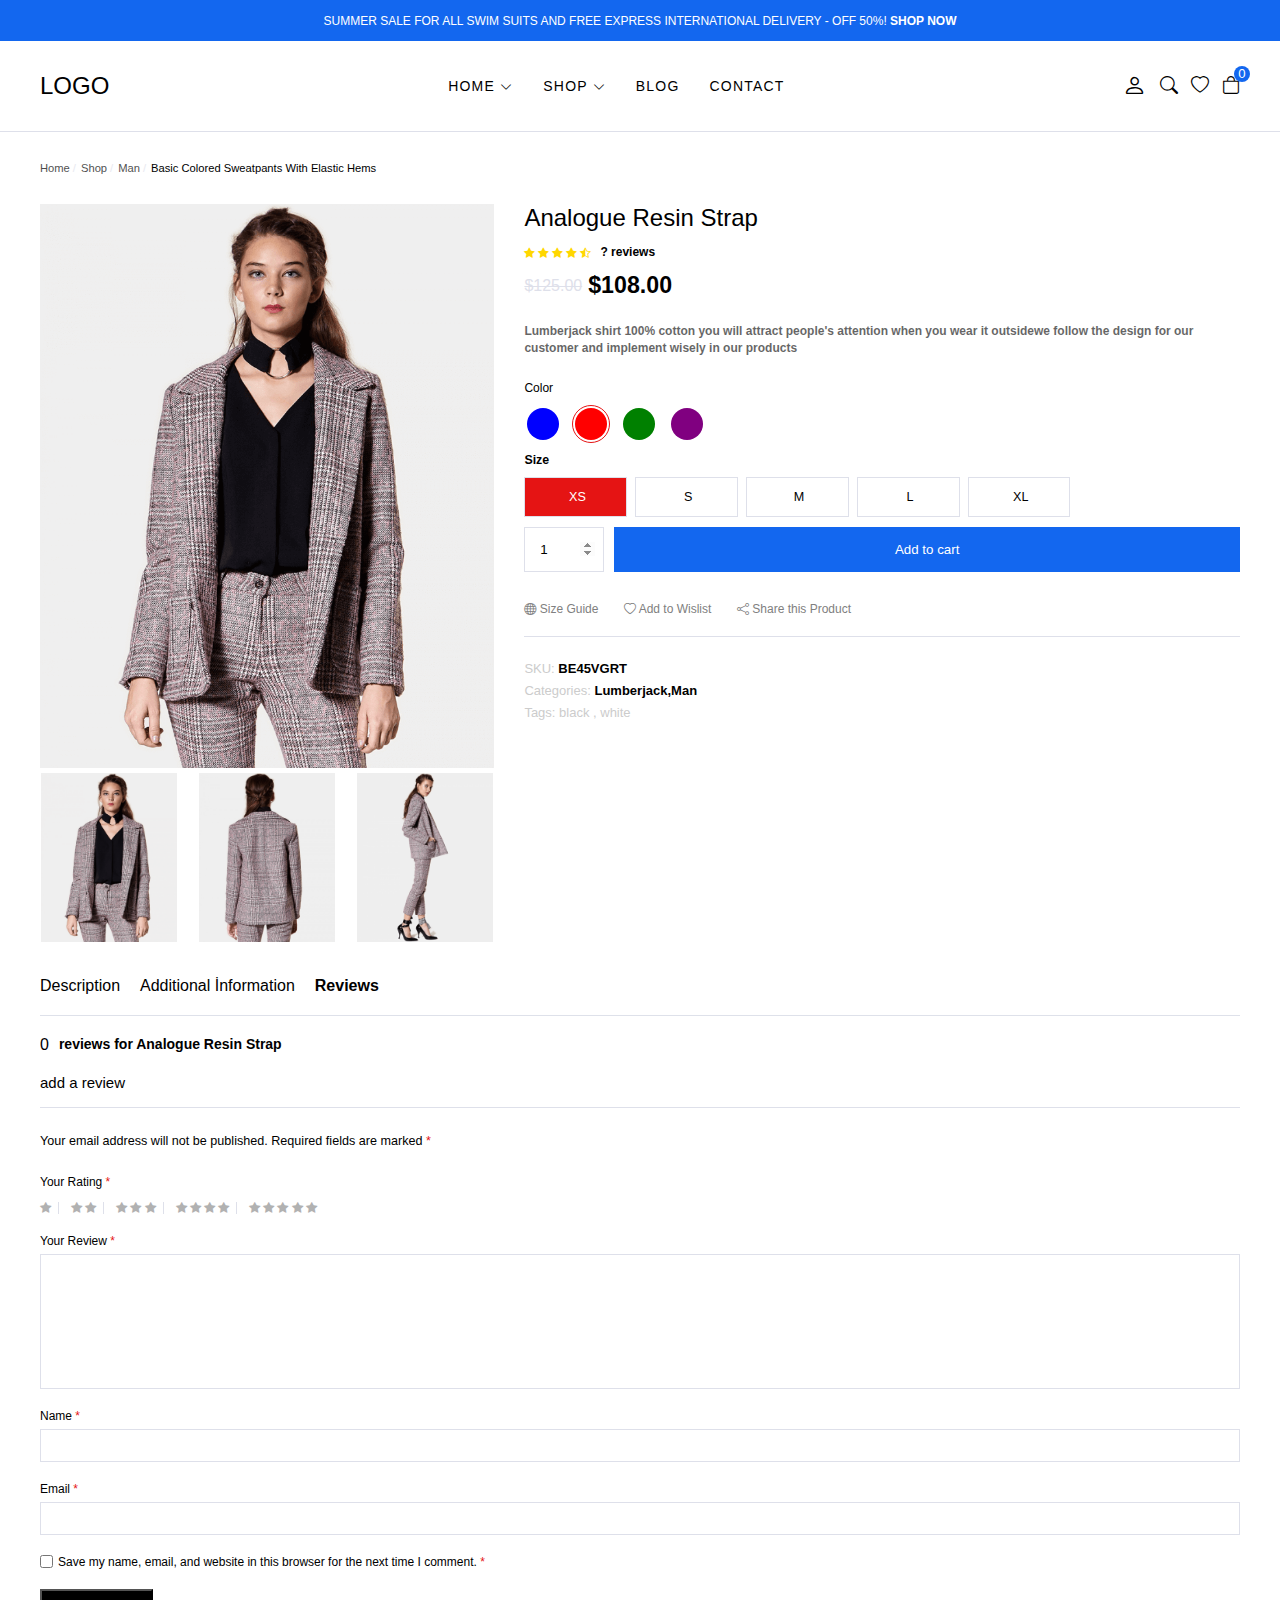
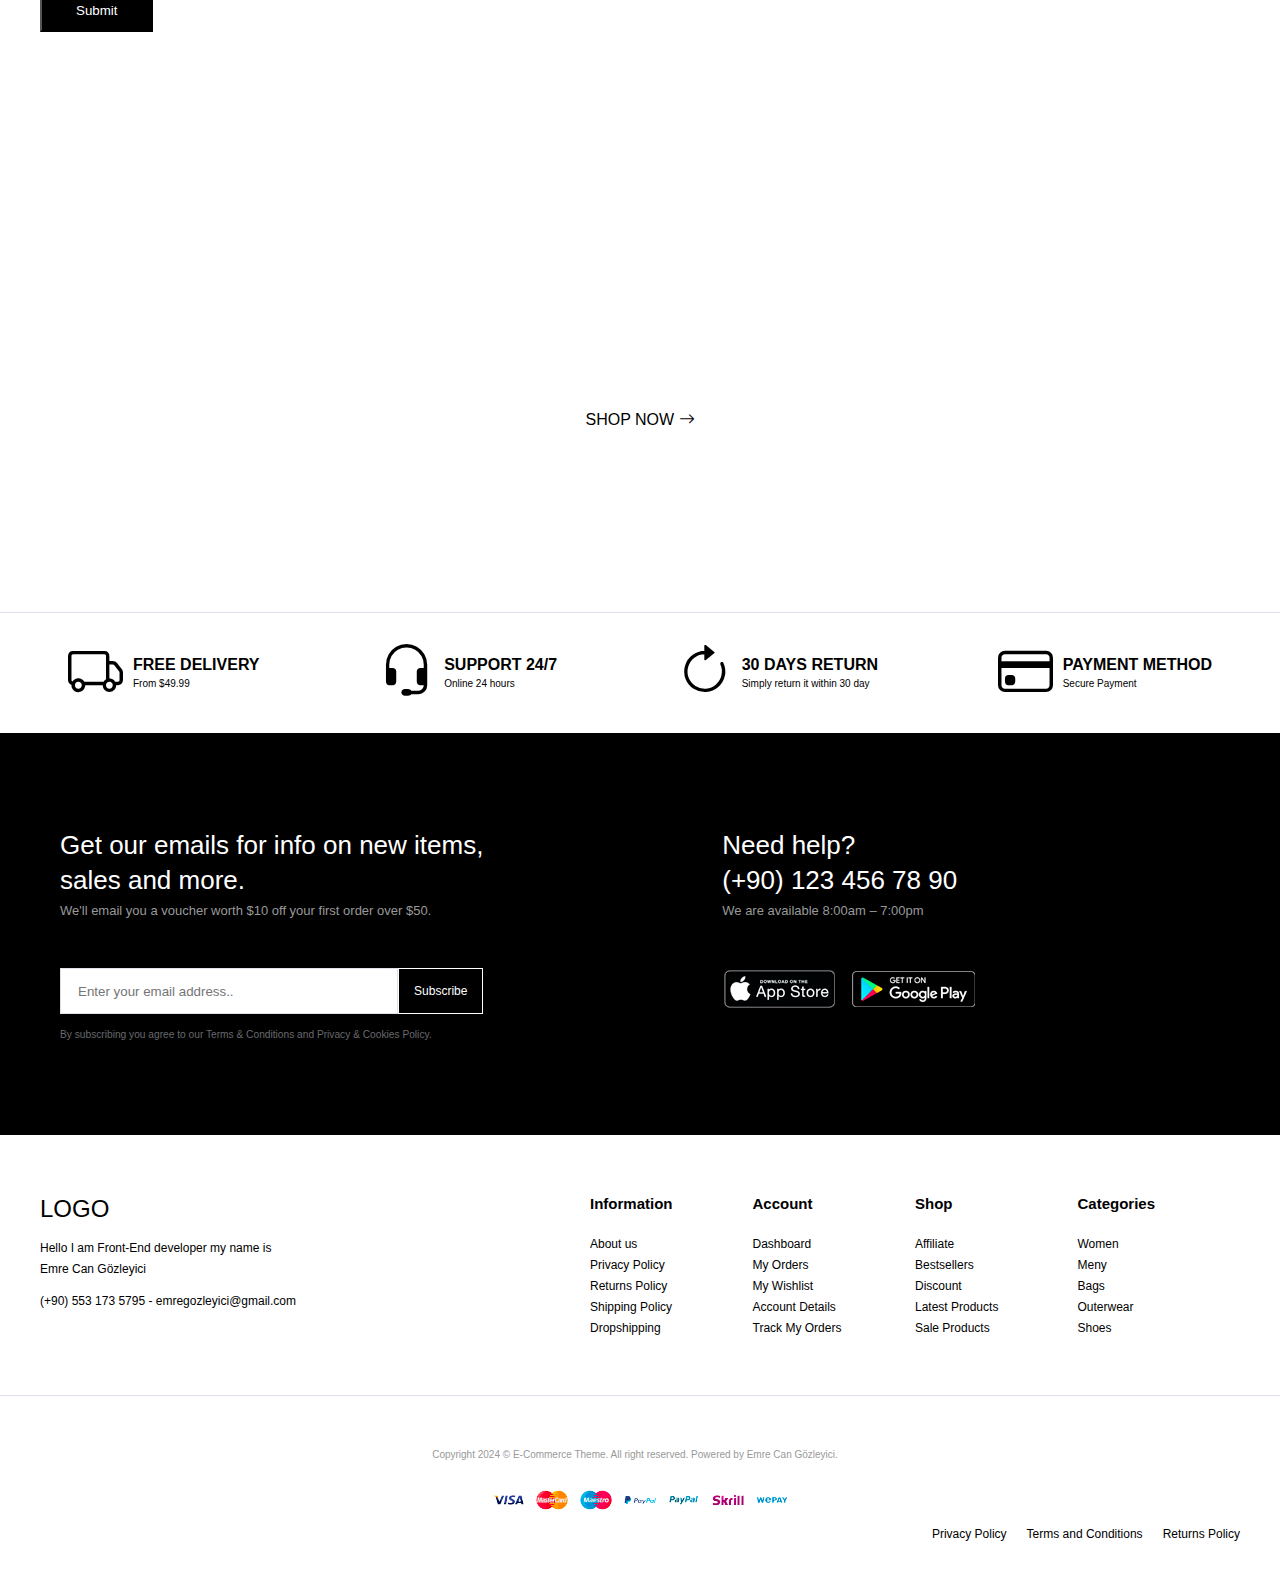
<file: product-details.html>
<!DOCTYPE html>
<html lang="en">
  <head>
    <meta charset="UTF-8" />
    <meta name="viewport" content="width=device-width, initial-scale=1.0" />
    <link rel="stylesheet" href="css/Main.css" />
    <link
      rel="stylesheet"
      href="https://cdn.jsdelivr.net/npm/bootstrap-icons@1.11.3/font/bootstrap-icons.min.css"
    />
    <title>E-commerce</title>
  </head>

  <body>
    <!--!Header Section Start-->
    <header>
      <div class="global-notification">
        <p>
          SUMMER SALE FOR ALL SWIM SUITS AND FREE EXPRESS INTERNATIONAL DELIVERY
          - OFF 50%!
          <a href="shop.html">SHOP NOW</a>
        </p>
      </div>
      <div class="header-row">
        <div class="container">
          <div class="header-wrapper">
            <div class="header-mobile">
              <i class="bi bi-list" id="btnSideBar"></i>
            </div>
            <div class="header-left">
              <a href="index.html" class="logo">LOGO</a>
            </div>
            <div class="header-center">
              <nav class="navigation">
                <ul class="menu-list">
                  <li class="menu-list-item">
                    <a href="index.html" class="menu-link">
                      Home
                      <i class="bi bi-chevron-down"></i>
                    </a>
                    <div class="menu-dropdown-wrapper">
                      <ul class="menu-dropdown-content">
                        <li>
                          <a href="#">Home Clean</a>
                        </li>
                        <li>
                          <a href="#">Home Collection</a>
                        </li>
                        <li>
                          <a href="#">Home Minimal</a>
                        </li>
                        <li>
                          <a href="#">Home Modern</a>
                        </li>
                        <li>
                          <a href="#">Home Parralax</a>
                        </li>
                        <li>
                          <a href="#">Home Strong</a>
                        </li>
                        <li>
                          <a href="#">Home Style</a>
                        </li>
                        <li>
                          <a href="#">Home Unique</a>
                        </li>
                        <li>
                          <a href="#">Home RTL</a>
                        </li>
                      </ul>
                    </div>
                  </li>
                  <li class="menu-list-item megamenu-wrapper">
                    <a href="shop.html" class="menu-link">
                      Shop
                      <i class="bi bi-chevron-down"></i>
                    </a>
                    <div class="menu-dropdown-wrapper">
                      <div class="menu-dropdown-megamenu">
                        <div class="megamenu-links">
                          <ul class="megamenu-menu-list">
                            <h4 class="megamenu-product-title">Shop Style</h4>
                            <li>
                              <a href="#">Shop Full</a>
                            </li>
                            <li>
                              <a href="#"> Shop Only Categories</a>
                            </li>
                            <li>
                              <a href="#"> Shop İmage Categories</a>
                            </li>
                            <li>
                              <a href="#"> Shop Sub Categories</a>
                            </li>
                            <li>
                              <a href="#"> Shop List</a>
                            </li>
                            <li>
                              <a href="#">Headphones</a>
                            </li>
                            <li>
                              <a href="#">Gaming Laptops</a>
                            </li>
                            <li>
                              <a href="#">Blue Swich Keybords</a>
                            </li>
                          </ul>
                          <ul class="megamenu-menu-list">
                            <h4 class="megamenu-product-title">
                              Filter Layout
                            </h4>
                            <li>
                              <a href="#">Sidebar</a>
                            </li>
                            <li>
                              <a href="#">Filter Side Out</a>
                            </li>
                            <li>
                              <a href="#">Filter Dropdown</a>
                            </li>
                            <li>
                              <a href="#">Filter Drawer</a>
                            </li>
                          </ul>
                          <ul class="megamenu-menu-list">
                            <h4 class="megamenu-product-title">Shop Loader</h4>
                            <li>
                              <a href="#"> Shop Pagination</a>
                            </li>
                            <li>
                              <a href="#">Shop Infinity</a>
                            </li>
                            <li>
                              <a href="#">Shop Load More</a>
                            </li>
                            <li>
                              <a href="#">Cart Modal</a>
                            </li>
                            <li>
                              <a href="#">Cart Drawer</a>
                            </li>
                            <li>
                              <a href="#">Cart Page</a>
                            </li>
                          </ul>
                        </div>
                        <div class="megamenu-content">
                          <img src="./img/mega-menu.jpg" alt="mega-menu" />
                          <h3>JOIN THE LAYERING GANG</h3>
                          <p class="megamenu-content-info">
                            Suspendisse faucibus nunc et pellentesque
                          </p>
                          <button class="megamenu-content-button">
                            <a href="#">Shop Now</a>
                          </button>
                        </div>
                      </div>
                    </div>
                  </li>
                  <li class="menu-list-item">
                    <a href="blog.html" class="menu-link">Blog</a>
                  </li>
                  <li class="menu-list-item">
                    <a href="contact.html" class="menu-link">Contact</a>
                  </li>
                </ul>
              </nav>
              <i class="bi-x-circle mobile-icon sidebar-icon"></i>
            </div>
            <div class="header-right">
              <div class="header-right-links">
                <a href="account.html">
                  <i class="bi bi-person active"></i>
                </a>
                <button class="toggle-button">
                  <i class="bi bi-search"></i>
                </button>
                <a href="#">
                  <i class="bi bi-heart wishlist-icon"></i>
                </a>
                <div class="wishlist-wrapper">
                 
                </div> 
                <div class="header-cart">
                  <a href="cart.html" class="header-cart-link">
                    <i class="bi bi-bag"></i>
                    <span class="header-card-count">0</span>
                  </a>
                </div>
              </div>
            </div>
          </div>
        </div>
      </div>
    </header>
    <!--!Header Section End-->
    <!--! Search Container Start-->
    <!--! Search Container Start-->
    <div class="search-container">
      <!-- search container tüm ekranı kaplıycak -->
      <div class="search-wrapper">
        <h3 class="search-title">Search For Products</h3>
        <p class="search-description">
          Start typing to see products you are looking for.
        </p>
        <form class="search-form">
          <!-- form açmamın sebebi içine bir şeyler yazıp search butonuna tıkladığımda bir şeylerin
          olmasını istiyorum ve bunu js kısmında yakalamak istiyorum bunun için form kullandık -->
          <input type="text" placeholder="Search a product" />
          <button>
            <i class="bi bi-search"></i>
          </button>
        </form>
        <div class="search-results">
          <div class="search-heading">
            <h3>RESULTS FROM PRODUCTS</h3>
          </div>
          <div class="search-items">
            <a href="" class="result-item">
              <img
                src="img/products/product1/1.png"
                alt="product1"
                class="search-image"
              />
              <div class="search-info">
                <h4>Analogue Resin Starp</h4>
                <span class="search-sku">SKU:PD0016</span>
                <span class="search-price">$108.00</span>
              </div>
            </a>
            <a href="" class="result-item">
              <img
                src="img/products/product2/1.png"
                alt="product1"
                class="search-image"
              />
              <div class="search-info">
                <h4>Ridley High Waist</h4>
                <span class="search-sku">SKU:PD0016</span>
                <span class="search-price">$100.00</span>
              </div>
            </a>
            <a href="" class="result-item">
              <img
                src="img/products/product3/1.png"
                alt="product1"
                class="search-image"
              />
              <div class="search-info">
                <h4>Blush Beania</h4>
                <span class="search-sku">SKU:PD0016</span>
                <span class="search-price">$33.00</span>
              </div>
            </a>
            <a href="" class="result-item">
              <img
                src="img/products/product4/1.png"
                alt="product1"
                class="search-image"
              />
              <div class="search-info">
                <h4>Mercury Tee</h4>
                <span class="search-sku">SKU:PD0016</span>
                <span class="search-price">$48.00</span>
              </div>
            </a>
            <a href="" class="result-item">
              <img
                src="img/products/product5/1.png"
                alt="product1"
                class="search-image"
              />
              <div class="search-info">
                <h4>La Bohema Rose Gold</h4>
                <span class="search-sku">SKU:PD0016</span>
                <span class="search-price">$48.00</span>
              </div>
            </a>
          </div>
        </div>
        <i class="bi bi-x-circle" id="search-close-icon"></i>
      </div>
    </div>
    <!--! Search Container End-->
    <section class="added-to-cart">
      <div class="added-product-wrapper">
        <div class="approve-icon">
          <i class="bi bi-check-lg"></i>
        </div>
        <div class="approve">
          <p>product added to cart</p>
          <a href="cart.html">navigate to the basket </a>
        </div>
       
      </div>
    </section>
    <!--? Product-Details Start  -->
    <section class="Product-Details">
      <div class="container">
        <div class="product-details-wrapper">
          <!-- Breadcrumb Start  -->
          <div class="product-details-topbar">
            <nav class="breadcrumb">
              <!--A breadcrumb navigation provide links back to each previous page the user navigated through, and shows the user's current location in a website.  -->
              <ul class="breadcrumb-list">
                <li class="breadcrumb-item"><a href="index.html">Home</a></li>
                <li class="breadcrumb-item"><a href="shop.html">Shop</a></li>
                <li class="breadcrumb-item"><a href="#">Man</a></li>
                <li class="breadcrumb-item">
                  </span class="breadcrumb-product-name">Basic Colored Sweatpants With Elastic Hems</span>
                </li>
              </ul>
            </nav>
          </div>
          <!-- Breadcrumb End  -->
          <!-- Site Main Start -->
          <div class="Product-Details-content">
            <main class="site-main">
              <div class="product-gallery">
                  <div class="main-image-wrapper">
                    <img src="img/products/product1/1.png" alt="lumberjack" id="single-img" loading="lazy" / >
                  </div>
                <div class="product-gallery-thumbs">
                  <ul class="product-gallery-thumbnails">
                    <li class="active">
                      <img src="img/products/product1/1.png" alt="" />
                    </li>
                    <li>
                      <img src="img/products/product1/2.png" alt="" />
                    </li>
                    <li>
                      <img src="img/products/product1/3.png" alt="" />
                    </li>
                  </ul>
                </div>
              </div>
              <div class="product-info">
                <h1 class="product-title">Simple lumberjack shirt</h1>
                <div class="product-review">
                  <ul class="product-stars">
                    <li><i class="bi bi-star-fill"></i></li>
                    <li><i class="bi bi-star-fill"></i></li>
                    <li><i class="bi bi-star-fill"></i></li>
                    <li><i class="bi bi-star-fill"></i></li>
                    <li><i class="bi bi-star-half"></i></li>
                    <span>? reviews</span>
                  </ul>
                  <div class="product-price">
                    <s class="old_price">$208.00</s>
                    <!--! s tag make it  dashed center of an  element  -->
                    <strong class="new_price">$100.00</strong>
                  </div>
                  <div class="product-description">
                    <p class="detail-product-desc">
                      Lumberjack shirt 100% cotton you will attract people's
                      attention when you wear it outside<br> we follow the design for our customer and implement wisely in our products
                    </p>
                  </div>
                  <form class="variations-form">
                    <div class="variations">
                      <div class="colors">
                        <div class="colors-label">
                          <span>Color</span>
                        </div>
                        <div class="colors-wrapper">
                          <div class="color-wrapper">
                            <label class="blue-color">
                              <input type="radio" name="product-color" />
                            </label>
                          </div>
                          <div class="color-wrapper active">
                            <label class="red-color">
                              <input type="radio" name="product-color" />
                            </label>
                            <!--  name in hepsinde aynı olmasının sebebi sadece 1 tanesini seşmek istiyo olmam -->
                          </div>
                          <div class="color-wrapper">
                            <label class="green-color">
                              <input type="radio" name="product-color" />
                            </label>
                          </div>
                          <div class="color-wrapper">
                            <label class="purple-color">
                              <input type="radio" name="product-color" />
                            </label>
                          </div>
                        </div>
                      </div>
                      <div class="sizes">
                        <div class="sizes-label">
                          <span>Size</span>
                        </div>
                        <div class="sizes-wrapper">
                          <div class="size-wrapper active">
                            <label class="xs-size">
                              <input type="radio" name="sizes" />
                              XS
                            </label>
                          </div>
                          <div class="size-wrapper">
                            <label class="s-size">
                              <input type="radio" name="sizes" />
                              S
                            </label>
                          </div>
                          <div class="size-wrapper">
                            <label class="m-size">
                              <input type="radio" name="sizes" />
                              M
                            </label>
                          </div>
                          <div class="size-wrapper">
                            <label class="l-size">
                              <input type="radio" name="sizes" />
                              L
                            </label>
                          </div>
                          <div class="size-wrapper">
                            <label class="xl-size">
                              <input type="radio" name="sizes" />
                              XL
                            </label>
                          </div>
                        </div>
                      </div>
                      <div class="cart-button">
                        <input
                          value="1"
                          type="number"
                          name="cart_value"
                          id="cart_value"
                          min="1"
                        />
                        <button class="btn btn-lg addtocartbtn">Add to cart</button>
                      </div>
                      <div class="extra-buttons">
                        <a href="">
                          <i class="bi bi-globe"></i>
                          <span>Size Guide</span>
                        </a>
                        <a href="">
                          <i class="bi bi-heart"></i>
                          <span>Add to Wislist</span>
                        </a>
                        <a href="">
                          <i class="bi bi-share"></i>
                          <span>Share this Product</span>
                        </a>
                      </div>
                    </div>
                  </form>
                  <div class="divider"></div>
                  <div class="product-meta">
                    <div class="product-sku">
                      <span>SKU:</span>
                      <strong>BE45VGRT</strong>
                    </div>
                    <div class="product-categories">
                      <span>Categories:</span>
                      <strong>Lumberjack,Man</strong>
                    </div>
                    <div class="product-texts">
                      <span>Tags: black , white</span>
                    </div>
                  </div>
                </div>
              </div>
            </main>
          </div>
          <!--Site Main End  -->
          <!--Tabs Start  -->
          <div class="tab-list-wrapper">
            <ul class="product-detail-tab-list">
              <li class="tab-list-item"><a href="" class="tab-button " data-id="desc">Description</a></li>
              <li class="tab-list-item"><a href="" class="tab-button" data-id="info">Additional İnformation</a></li>
              <li class="tab-list-item"><a href="" class="tab-button active" data-id="reviews">Reviews</a></li>
            </ul>
            <div class="tab-panel-wrapper">
              <div class="tab-panel-description content " id="desc" >
                <p>Embrace the rugged charm of the great outdoors with this classic lumberjack jacket, a timeless staple that exudes both warmth and style. Crafted from durable yet soft plaid flannel, this jacket is designed to withstand the elements while keeping you cozy on chilly days.
                  Its bold plaid pattern, reminiscent of the forests and woodlands, adds a touch of rustic flair to any ensemble. The rich hues of forest green, deep red, and earthy brown evoke images of towering pines and winding trails, making it the perfect companion for adventures in nature or casual outings in the city.</p>
                  <br>
                <p>The sturdy construction of this jacket is evident in its reinforced seams and robust buttons, ensuring longevity and reliability through seasons of wear. Functional yet fashionable, it features multiple pockets, ideal for storing essentials like keys, wallets, or even a pocket knife for those impromptu camping trips</p>
                <br>
                <p>With its relaxed fit and cozy fleece lining, this jacket offers both comfort and versatility. Layer it over a simple tee for a laid-back look or pair it with a chunky sweater for added warmth on colder days. Whether you're chopping wood by the campfire or strolling through urban streets, the lumberjack jacket effortlessly combines rugged durability with timeless style.</p>
              </div>
              <div class="tab-panel-information content" id="info">
                <h3>Additional İnformation</h3>
                <table>
                  <tbody>
                    <tr>
                      <th>Color</th>
                      <td>
                        <p>Apple Red, Bio Blue, Sweet Orange, Blue, Green, Pink, Black, White</p>
                      </td>
                    </tr>
                    <tr>
                      <th>Size</th>
                      <td>
                        <p>XS, S, M, L, XL</p>
                      </td>
                    </tr>
                  </tbody>
                </table>
               
              </div>
              <div class="tab-panel-reviews content active" id="reviews">
                <div class="reviews-count-and-item">
                  <span class="count"></span>
                <h3 class="reviewed-item">reviews for Basic Colored Lumberjack With Elastic Hems</h3>
                </div>
                
                <!--?review comment start  -->
                <div class="comments">
                  <ul class="tab-panel-comment-list">
                    <!-- <li class="comment-item">
                      <div class="comment-avatar">
                        <img src="img/avatars/avatar2.jpg" alt="" class="avatar-img">
                      </div>
                      <div class="comment-text">
                        <ul class="comment-stars">
                          <li><i class="bi bi-star-fill"></i></li>
                          <li><i class="bi bi-star-fill"></i></li>
                          <li><i class="bi bi-star-fill"></i></li>
                          <li><i class="bi bi-star-half"></i></li>
                        </ul>
                        <div class="meta">
                          <div class="username">
                            <strong>user</strong>
                          </div>
                          <div class="current-date">
                            <time>- April 7, 2024</time>
                          </div>
                        </div>
                        <div class="user-text-result">
                          <p>User Text will be Appear in here</p>
                        </div>
                      </div>
                    </li> -->
                   
                  </ul>
                </div>
                <!--? review comment end  -->
                <!--! review form start  -->
                <div class="reviews-form-wrapper">
                  <h2 class="reviews-form-tag">add a review</h2>
                  <form class="reviews-form">
                    <p class="reviews-form-note">
                      Your email address will not be published. Required fields are marked <span class="Required">*</span>
                    </p>
                    <div class="reviews-form-rating">
                      <label for="">Your Rating <span class="Required">*</span class="Required"></label>
                      <div class="reviews-form-stars">
                        <ul class="review-form-stars-list">
                          <li class="review-form-stars-item">
                            <a href="#" class="star" data-id="1">
                              <i class="bi bi-star-fill"></i>
                            </a>
                          </li>
                          <li class="review-form-stars-item">
                            <a href="#" class="star" data-id="2">
                              <i class="bi bi-star-fill"></i>
                              <i class="bi bi-star-fill"></i>
                            </a>
                          </li>
                          <li class="review-form-stars-item">
                            <a href="#" class="star" data-id="3">
                              <i class="bi bi-star-fill"></i>
                              <i class="bi bi-star-fill"></i>
                              <i class="bi bi-star-fill"></i>
                            </a>
                          </li>
                          <li class="review-form-stars-item">
                            <a href="#" class="star" data-id="4">
                              <i class="bi bi-star-fill"></i>
                              <i class="bi bi-star-fill"></i>
                              <i class="bi bi-star-fill"></i>
                              <i class="bi bi-star-fill"></i>
                            </a>
                          </li>
                          <li class="review-form-stars-item">
                            <a href="#" class="star" data-id="5">
                              <i class="bi bi-star-fill"></i>
                              <i class="bi bi-star-fill"></i>
                              <i class="bi bi-star-fill"></i>
                              <i class="bi bi-star-fill"></i>
                              <i class="bi bi-star-fill"></i>
                            </a>
                          </li>
                        </ul>
                      </div>
                    </div>
                    <div class="user-reviews-section">
                      <label for="user-reviews">Your Review <span class="Required">*</span></label>
                      <textarea name="user-reviews" id="user-reviews" cols="30" rows="7" required></textarea>
                    </div>
                    <div class="user-name">
                      <label for="user-name">Name <span class="Required">*</span></label>
                      <input type="text" name="user-name" id="user-name" required>
                    </div>
                    <div class="user-email">
                      <label for="user-email">Email <span class="Required">*</span> </label>
                      <input type="email" id="user-email" name="user-email">
                    </div>
                    <div class="review-form-cookies-conset">
                      <input type="checkbox" name="cookies" id="cookies">
                      <label for="cookies">
                        Save my name, email, and website in this browser for the next time I comment. <span class="Required">*</span></label>
                    </div>
                    <div class="reviews-form-submit">
                      <input type="submit" class="reviews-form-submit-button"></input>
                    </div>
                  </form>
                </div>
                <!--! review form end  -->
              </div>
            </div>
          </div>
          <!--Tabs End  -->
        </div>
      </div>
    </section>
    <!--? Product-Details End  -->

    <!--? Campaign Single Start  -->
    <section class="Campaign-single">
      <div class="container">
        <div class="campaign-info">
          <h2>New Season Sale</h2>
          <strong>40% OFF</strong>
          <span></span>
          <button class="btn btn-lg">
            <a href="#">
              SHOP NOW
              <i class="bi bi-arrow-right"></i>
            </a>
          </button>
        </div>
      </div>
    </section>
    <!--? Campaign Single End  -->
    <!--? Policy Section Start  -->
    <section class="Policy-Section">
      <div class="container">
        <ul class="Policy-list">
          <li class="Policy-item">
            <i class="bi bi-truck"></i>
            <div class="Policy-info">
              <strong>FREE DELIVERY</strong>
              <span>From $49.99</span>
            </div>
          </li>
          <li class="Policy-item">
            <i class="bi bi-headset"></i>
            <div class="Policy-info">
              <strong>SUPPORT 24/7</strong>
              <span>Online 24 hours</span>
            </div>
          </li>
          <li class="Policy-item">
            <i class="bi bi-arrow-clockwise"></i>
            <div class="Policy-info">
              <strong>30 DAYS RETURN</strong>
              <span>Simply return it within 30 day</span>
            </div>
          </li>
          <li class="Policy-item">
            <i class="bi bi-credit-card"></i>
            <div class="Policy-info">
              <strong>PAYMENT METHOD</strong>
              <span>Secure Payment</span>
            </div>
          </li>
        </ul>
      </div>
    </section>
    <!--? Policy Section End  -->
    <!--! Footer Start  -->
    <footer class="footer">
      <div class="subscribe-row">
        <div class="container">
          <div class="footer-row-wrapper">
            <div class="footer-subscribe-wrapper">
              <div class="footer-subscribe">
                <div class="footer-subscribe-top">
                  <h3 class="subscribe-title">
                    Get our emails for info on new items,<br />
                    sales and more.
                  </h3>
                  <p class="subscribe-desc">
                    We'll email you a voucher worth $10 off your first order
                    over $50.
                  </p>
                </div>
                <div class="footer-subscribe-bottom">
                  <form class="footer-subscribe-form">
                    <input
                      type="text"
                      name="subscribe-input"
                      id="subscribe-input"
                      class="subscribe-input"
                      placeholder="Enter your email address.."
                    />
                    <button>Subscribe</button>
                  </form>
                  <p class="privacy-text">
                    By subscribing you agree to our
                    <a href="#footer"
                      >Terms & Conditions and Privacy & Cookies Policy.</a
                    >
                  </p>
                </div>
              </div>
            </div>
            <div class="footer-contact-wrapper">
              <div class="footer-contact">
                <div class="footer-contact-top">
                  <h3 class="contact-title">
                    Need help?<br />
                    (+90) 123 456 78 90
                  </h3>
                  <p class="contact-desc">We are available 8:00am – 7:00pm</p>
                </div>
                <div class="footer-contact-bottom">
                  <div class="download-app">
                    <a href="">
                      <img
                        src="img/campaigns/footer/app-store.png"
                        alt="app-store"
                      />
                    </a>
                    <a href="">
                      <img
                        src="img/campaigns/footer/google-play.png"
                        alt="google-play"
                      />
                    </a>
                  </div>
                  <p class="privacy-text">
                    <strong>Shopping App:</strong>Try our View in Your Room
                    feature, manage registries and save payment info.
                  </p>
                </div>
              </div>
            </div>
          </div>
        </div>
      </div>
      <div class="widgets-row">
        <div class="container">
          <div class="footer-widgets">
            <div class="brand-info">
              <div class="footer-logo">
                <a href="#" class="logo">LOGO</a>
              </div>
              <div class="footer-desc">
                <p>
                  <a
                    href="https://www.linkedin.com/in/emre-can-g%C3%B6zleyici-414b3923b/?originalSubdomain=tr"
                    target="_blank"
                    >Hello I am Front-End developer my name is <br />
                    Emre Can Gözleyici<br />
                  </a>
                </p>
              </div>
              <div class="footer-contact">
                <a href="tel:553 173 5795">(+90) 553 173 5795 -</a>
                <a href="mailto:emregozleyici@gmail.com"
                  >emregozleyici@gmail.com</a
                >
              </div>
            </div>
            <div class="widget-nav-menu-wrapper">
              <div class="widget-nav-menu">
                <h4>Information</h4>
                <ul class="widget-menu-list">
                  <li class="widget-menu-list-item">
                    <a href="#">About us</a>
                  </li>
                  <li class="widget-menu-list-item">
                    <a href="#">Privacy Policy</a>
                  </li>
                  <li class="widget-menu-list-item">
                    <a href="#">Returns Policy</a>
                  </li>
                  <li class="widget-menu-list-item">
                    <a href="#">Shipping Policy</a>
                  </li>
                  <li class="widget-menu-list-item">
                    <a href="#">Dropshipping</a>
                  </li>
                </ul>
              </div>
              <div class="widget-nav-menu">
                <h4>Account</h4>
                <ul class="widget-menu-list">
                  <li class="widget-menu-list-item">
                    <a href="#">Dashboard</a>
                  </li>
                  <li class="widget-menu-list-item">
                    <a href="#">My Orders</a>
                  </li>
                  <li class="widget-menu-list-item">
                    <a href="#">My Wishlist</a>
                  </li>
                  <li class="widget-menu-list-item">
                    <a href="#">Account Details</a>
                  </li>
                  <li class="widget-menu-list-item">
                    <a href="#">Track My Orders</a>
                  </li>
                </ul>
              </div>
              <div class="widget-nav-menu">
                <h4>Shop</h4>
                <ul class="widget-menu-list">
                  <li class="widget-menu-list-item">
                    <a href="#">Affiliate</a>
                  </li>
                  <li class="widget-menu-list-item">
                    <a href="#">Bestsellers</a>
                  </li>
                  <li class="widget-menu-list-item">
                    <a href="#">Discount</a>
                  </li>
                  <li class="widget-menu-list-item">
                    <a href="#">Latest Products</a>
                  </li>
                  <li class="widget-menu-list-item">
                    <a href="#">Sale Products</a>
                  </li>
                </ul>
              </div>
              <div class="widget-nav-menu">
                <h4>Categories</h4>
                <ul class="widget-menu-list">
                  <li class="widget-menu-list-item">
                    <a href="#">Women</a>
                  </li>
                  <li class="widget-menu-list-item">
                    <a href="#">Meny</a>
                  </li>
                  <li class="widget-menu-list-item">
                    <a href="#">Bags</a>
                  </li>
                  <li class="widget-menu-list-item">
                    <a href="#">Outerwear</a>
                  </li>
                  <li class="widget-menu-list-item">
                    <a href="#">Shoes</a>
                  </li>
                </ul>
              </div>
            </div>
          </div>
        </div>
      </div>
      <div class="copyright-row">
        <div class="container">
          <div class="footer-copyright">
            <div class="site-copyright">
              <p>
                Copyright 2024 © E-Commerce Theme. All right reserved. Powered
                by Emre Can Gözleyici.
              </p>
            </div>
            <a href="#" class="copyrgiht-cards">
              <img src="img/campaigns/footer/cards.png" alt="" />
            </a>
            <div class="footer-menu">
              <ul class="footer-menu-list">
                <li class="footer-menu-item">
                  <a href="">Privacy Policy</a>
                </li>
                <li class="footer-menu-item">
                  <a href="">Terms and Conditions</a>
                </li>
                <li class="footer-menu-item">
                  <a href="">Returns Policy</a>
                </li>
              </ul>
            </div>
          </div>
        </div>
      </div>
    </footer>
    <!--! Footer End  -->
    <script src="js/Main.js" type="module"></script>
    <script src="js/cart.js"></script>
    <script src="js/detail.js"></script>
    <script src="js/header.js"></script>
    <script src="js/wishlist.js"></script>
    <script src="js/comment.js"></script>
  </body>
</html>
</file>
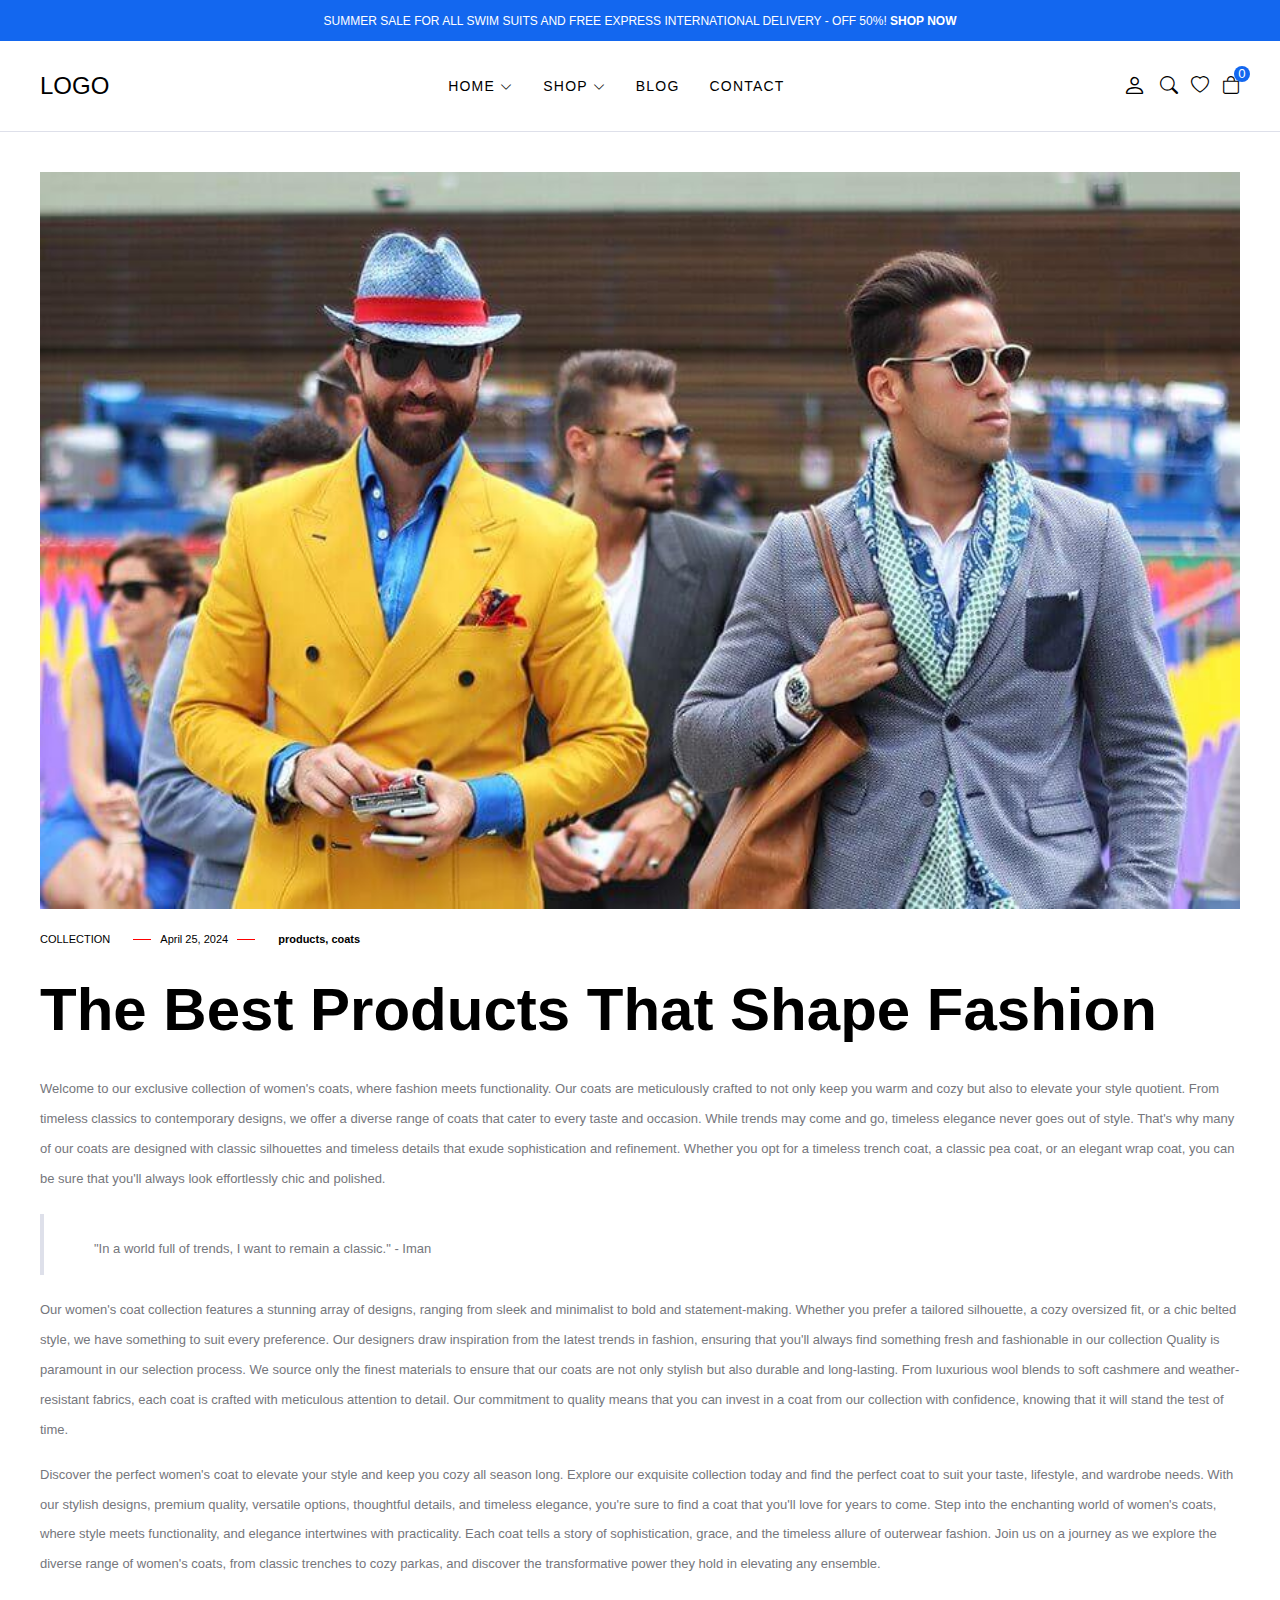
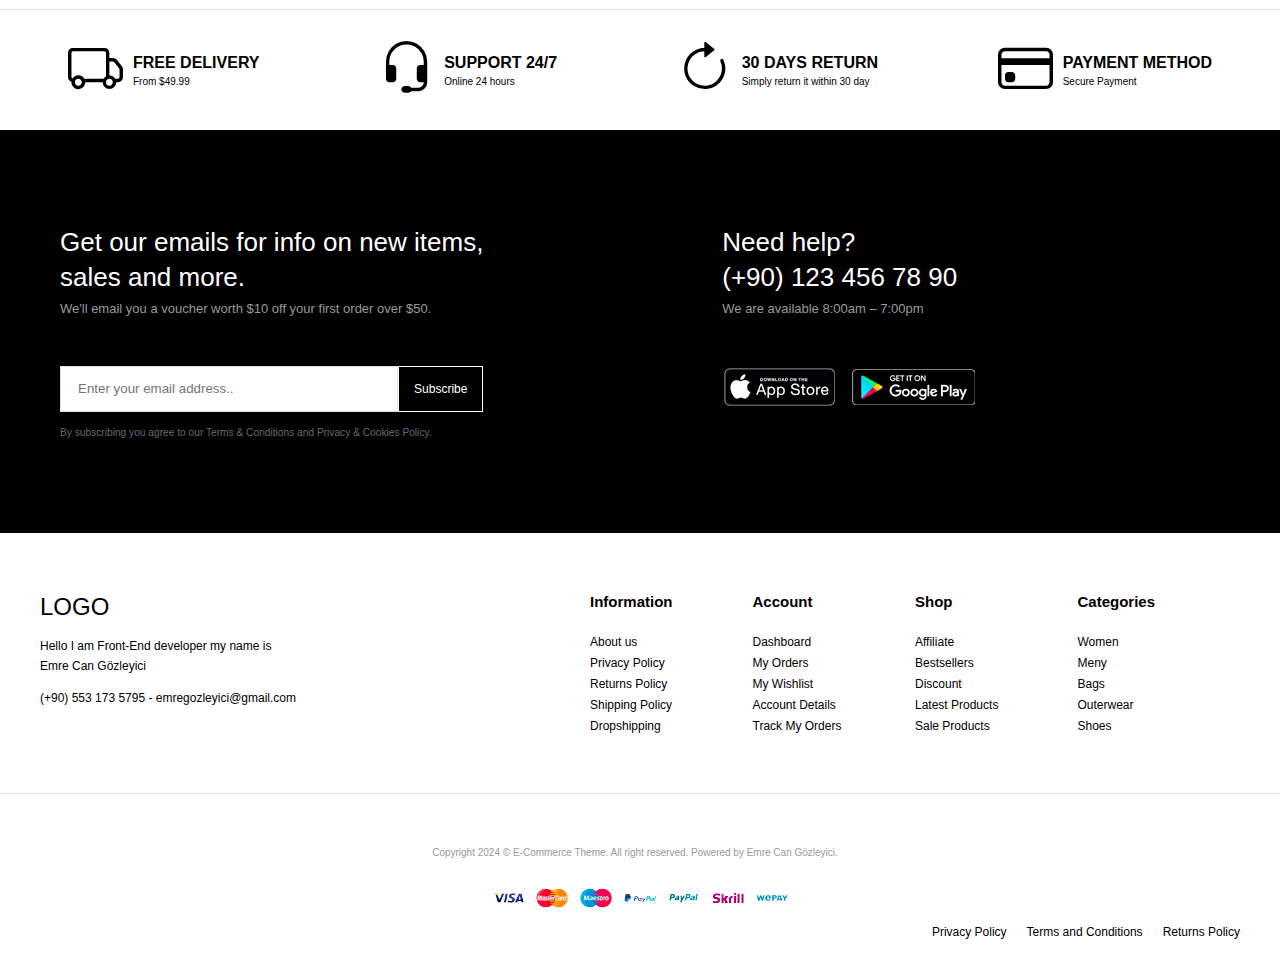
<file: single-blog.html>
<!DOCTYPE html>
<html lang="en">

<head>
  <meta charset="UTF-8" />
  <meta name="viewport" content="width=device-width, initial-scale=1.0" />
  <link rel="stylesheet" href="css/Main.css">
  <link rel="stylesheet" href="https://cdn.jsdelivr.net/npm/bootstrap-icons@1.11.3/font/bootstrap-icons.min.css" />
  <title>E-commerce</title>
</head>

<body>
  <!--!Header Section Start-->
  <header>
    <div class="global-notification">
      <p>
        SUMMER SALE FOR ALL SWIM SUITS AND FREE EXPRESS INTERNATIONAL DELIVERY
        - OFF 50%!
        <a href="shop.html">SHOP NOW</a>
      </p>
    </div>
    <div class="header-row">
      <div class="container">
        <div class="header-wrapper">
          <div class="header-mobile">
            <i class="bi bi-list" id="btnSideBar"></i>
          </div>
          <div class="header-left">
            <a href="index.html" class="logo">LOGO</a>
          </div>
          <div class="header-center">
            <nav class="navigation">
              <ul class="menu-list">
                <li class="menu-list-item">
                  <a href="index.html" class="menu-link">
                    Home
                    <i class="bi bi-chevron-down"></i>
                  </a>
                  <div class="menu-dropdown-wrapper">
                    <ul class="menu-dropdown-content">
                      <li>
                        <a href="#">Home Clean</a>
                      </li>
                      <li>
                        <a href="#">Home Collection</a>
                      </li>
                      <li>
                        <a href="#">Home Minimal</a>
                      </li>
                      <li>
                        <a href="#">Home Modern</a>
                      </li>
                      <li>
                        <a href="#">Home Parralax</a>
                      </li>
                      <li>
                        <a href="#">Home Strong</a>
                      </li>
                      <li>
                        <a href="#">Home Style</a>
                      </li>
                      <li>
                        <a href="#">Home Unique</a>
                      </li>
                      <li>
                        <a href="#">Home RTL</a>
                      </li>
                    </ul>
                  </div>
                </li>
                <li class="menu-list-item megamenu-wrapper">
                  <a href="shop.html" class="menu-link">
                    Shop
                    <i class="bi bi-chevron-down"></i>
                  </a>
                  <div class="menu-dropdown-wrapper">
                    <div class="menu-dropdown-megamenu">
                      <div class="megamenu-links">
                        <ul class="megamenu-menu-list">
                          <h4 class="megamenu-product-title">Shop Style</h4>
                          <li>
                            <a href="#">Shop Full</a>
                          </li>
                          <li>
                            <a href="#"> Shop Only Categories</a>
                          </li>
                          <li>
                            <a href="#"> Shop İmage Categories</a>
                          </li>
                          <li>
                            <a href="#"> Shop Sub Categories</a>
                          </li>
                          <li>
                            <a href="#"> Shop List</a>
                          </li>
                          <li>
                            <a href="#">Headphones</a>
                          </li>
                          <li>
                            <a href="#">Gaming Laptops</a>
                          </li>
                          <li>
                            <a href="#">Blue Swich Keybords</a>
                          </li>
                        </ul>
                        <ul class="megamenu-menu-list">
                          <h4 class="megamenu-product-title">
                            Filter Layout
                          </h4>
                          <li>
                            <a href="#">Sidebar</a>
                          </li>
                          <li>
                            <a href="#">Filter Side Out</a>
                          </li>
                          <li>
                            <a href="#">Filter Dropdown</a>
                          </li>
                          <li>
                            <a href="#">Filter Drawer</a>
                          </li>
                        </ul>
                        <ul class="megamenu-menu-list">
                          <h4 class="megamenu-product-title">Shop Loader</h4>
                          <li>
                            <a href="#"> Shop Pagination</a>
                          </li>
                          <li>
                            <a href="#">Shop Infinity</a>
                          </li>
                          <li>
                            <a href="#">Shop Load More</a>
                          </li>
                          <li>
                            <a href="#">Cart Modal</a>
                          </li>
                          <li>
                            <a href="#">Cart Drawer</a>
                          </li>
                          <li>
                            <a href="#">Cart Page</a>
                          </li>
                        </ul>
                      </div>
                      <div class="megamenu-content">
                        <img src="./img/mega-menu.jpg" alt="mega-menu" />
                        <h3>JOIN THE LAYERING GANG</h3>
                        <p class="megamenu-content-info">
                          Suspendisse faucibus nunc et pellentesque
                        </p>
                        <button class="megamenu-content-button">
                          <a href="#">Shop Now</a>
                        </button>
                      </div>
                    </div>
                  </div>
                </li>
                <li class="menu-list-item">
                  <a href="blog.html" class="menu-link">Blog</a>
                </li>
                <li class="menu-list-item">
                  <a href="contact.html" class="menu-link">Contact</a>
                </li>
              </ul>
            </nav>
            <i class="bi-x-circle mobile-icon sidebar-icon"></i>
          </div>
          <div class="header-right">
            <div class="header-right-links">
              <a href="account.html">
                <i class="bi bi-person active"></i>
              </a>
              <button class="toggle-button">
                <i class="bi bi-search"></i>
              </button>
              <a href="#">
                <i class="bi bi-heart wishlist-icon"></i>
              </a>
              <div class="wishlist-wrapper">
                <i class="bi bi-x-circle wishlist-close"></i>
                <div class="wishlist-card">
                  <div class="wishlist-detail">
                    <div class="wishlist-img">
                      <img src="./img/products/product1/3.png" alt="">
                    </div>
                    <div class="wishlist-content">
                      <h5>Analogue Resin Start</h5>
                      <p><s>$208.00</s>$105.00</p>
                    </div>
                  </div>
                  <div class="wishlist_to_Cart">
                    <button>Add To Cart</button>
                  </div>
                </div>
                </div> 
              <div class="header-cart">
                <a href="cart.html" class="header-cart-link">
                  <i class="bi bi-bag"></i>
                  <span class="header-card-count">0</span>
                </a>
              </div>
            </div>
          </div>
        </div>
      </div>
    </div>
  </header>
  <!--!Header Section End-->
  <!--! Search Container Start-->
  <div class="search-container">
    <!-- search container tüm ekranı kaplıycak -->
    <div class="search-wrapper">
      <h3 class="search-title">Search For Products</h3>
      <p class="search-description">Start typing to see products you are looking for.</p>
      <form class="search-form">
        <!-- form açmamın sebebi içine bir şeyler yazıp search butonuna tıkladığımda bir şeylerin
          olmasını istiyorum ve bunu js kısmında yakalamak istiyorum bunun için form kullandık -->
        <input type="text" placeholder="Search a product">
        <button>
          <i class="bi bi-search"></i>
        </button>
      </form>
      <div class="search-results">
        <div class="search-heading">
          <h3>RESULTS FROM PRODUCTS</h3>
        </div>
        <div class="search-items">
          <a href="" class="result-item">
            <img src="img/products/product1/1.png" alt="product1" class="search-image">
            <div class="search-info">
              <h4>Analogue Resin Starp</h4>
              <span class="search-sku">SKU:PD0016</span>
              <span class="search-price">$108.00</span>
            </div>
          </a>
          <a href="" class="result-item">
            <img src="img/products/product2/1.png" alt="product1" class="search-image">
            <div class="search-info">
              <h4>Ridley High Waist</h4>
              <span class="search-sku">SKU:PD0016</span>
              <span class="search-price">$100.00</span>
            </div>
          </a>
          <a href="" class="result-item">
            <img src="img/products/product3/1.png" alt="product1" class="search-image">
            <div class="search-info">
              <h4>Blush Beania</h4>
              <span class="search-sku">SKU:PD0016</span>
              <span class="search-price">$33.00</span>
            </div>
          </a>
          <a href="" class="result-item">
            <img src="img/products/product4/1.png" alt="product1" class="search-image">
            <div class="search-info">
              <h4>Mercury Tee</h4>
              <span class="search-sku">SKU:PD0016</span>
              <span class="search-price">$48.00</span>
            </div>
          </a>
          <a href="" class="result-item">
            <img src="img/products/product5/1.png" alt="product1" class="search-image">
            <div class="search-info">
              <h4>La Bohema Rose Gold</h4>
              <span class="search-sku">SKU:PD0016</span>
              <span class="search-price">$48.00</span>
            </div>
          </a>
        </div>
      </div>
      <i class="bi bi-x-circle"></i>
    </div>
  </div>
  <!--! Search Container End-->
  <!--? single blog start  -->
  <section class="single-blog">
    <div class="container">
        <article>
            <!-- <article> etiketi, bağımsız ve kendi kendine yetebilen içerikleri işaretlemek için kullanılır.  -->
            <figure>
                <a href="">
                    <img src="img/avatars/blogs/blog6.jpg" alt="" loading="lazy">
                </a>
            </figure>
            <div class="blog-wrapper">
                <div class="blog-meta">
                    <div class="blog-collection">
                        <a href="">Collection</a>
                    </div>
                    <div class="blog-date">
                        <a href="">April 25, 2024</a>
                    </div>
                    <div class="blog-text">
                        <a href="">products</a>,
                        <a href="">coats</a>
                    </div>
                </div>
                <div class="blog-title">
                    <h1>The Best Products That Shape Fashion</h1>
                </div>
                <div class="blog-content">
                    <p>
                      Welcome to our exclusive collection of women's coats, where fashion meets functionality. Our coats are meticulously crafted to not only keep you warm and cozy but also to elevate your style quotient. From timeless classics to contemporary designs, we offer a diverse range of coats that cater to every taste and occasion.
                      While trends may come and go, timeless elegance never goes out of style. That's why many of our coats are designed with classic silhouettes and timeless details that exude sophistication and refinement. Whether you opt for a timeless trench coat, a classic pea coat, or an elegant wrap coat, you can be sure that you'll always look effortlessly chic and polished.
                    </p>
                    <blockquote>
                        <!-- alıntılar için bu alanı kullanabilrisin -->
                        <p>"In a world full of trends, I want to remain a classic." - Iman</p>
                    </blockquote>
                    <p>
                    Our women's coat collection features a stunning array of designs, ranging from sleek and minimalist to bold and statement-making. Whether you prefer a tailored silhouette, a cozy oversized fit, or a chic belted style, we have something to suit every preference. Our designers draw inspiration from the latest trends in fashion, ensuring that you'll always find something fresh and fashionable in our collection
                    Quality is paramount in our selection process. We source only the finest materials to ensure that our coats are not only stylish but also durable and long-lasting. From luxurious wool blends to soft cashmere and weather-resistant fabrics, each coat is crafted with meticulous attention to detail. Our commitment to quality means that you can invest in a coat from our collection with confidence, knowing that it will stand the test of time.
                    </p>
                    
                    <p>
                       Discover the perfect women's coat to elevate your style and keep you cozy all season long. Explore our exquisite collection today and find the perfect coat to suit your taste, lifestyle, and wardrobe needs. With our stylish designs, premium quality, versatile options, thoughtful details, and timeless elegance, you're sure to find a coat that you'll love for years to come.
                       Step into the enchanting world of women's coats, where style meets functionality, and elegance intertwines with practicality. Each coat tells a story of sophistication, grace, and the timeless allure of outerwear fashion. Join us on a journey as we explore the diverse range of women's coats, from classic trenches to cozy parkas, and discover the transformative power they hold in elevating any ensemble.
                    </p>
                </div>
            </div>
        
        </article>
        
    </div>
  </section>
  <!--? single blog end  -->

  <!--? Policy Section Start  -->
   <section class="Policy-Section">
    <div class="container">
      <ul class="Policy-list">
        <li class="Policy-item">
          <i class="bi bi-truck"></i>
          <div class="Policy-info">
            <strong>FREE DELIVERY</strong>
            <span>From $49.99</span>
          </div>
        </li>
        <li class="Policy-item">
          <i class="bi bi-headset"></i>
          <div class="Policy-info">
            <strong>SUPPORT 24/7</strong>
            <span>Online 24 hours</span>
          </div>
        </li>
        <li class="Policy-item">
          <i class="bi bi-arrow-clockwise"></i>
          <div class="Policy-info">
            <strong>30 DAYS RETURN</strong>
            <span>Simply return it within 30 day</span>
          </div>
        </li>
        <li class="Policy-item">
          <i class="bi bi-credit-card"></i>
          <div class="Policy-info">
            <strong>PAYMENT METHOD</strong>
            <span>Secure Payment</span>
          </div>
        </li>
      </ul>
    </div>
   </section>
  <!--? Policy Section End  -->
  <!--! Footer Start  -->
  <footer class="footer">
    <div class="subscribe-row">
      <div class="container">
        <div class="footer-row-wrapper">
          <div class="footer-subscribe-wrapper">
            <div class="footer-subscribe">
              <div class="footer-subscribe-top">
                <h3 class="subscribe-title">Get our emails for info on new items,<br> sales and more.</h3>
                <p class="subscribe-desc">We'll email you a voucher worth $10 off your first order over $50.</p>
              </div>
              <div class="footer-subscribe-bottom">
                <form class="footer-subscribe-form">
                  <input type="text" name="subscribe-input" id="subscribe-input" class="subscribe-input"
                  placeholder="Enter your email address..">
                  <button>Subscribe</button>
                </form>
                <p class="privacy-text">
                  By subscribing you agree to our <a href="#footer">Terms & Conditions and Privacy & Cookies Policy.</a>
                </p>
              </div>
            </div>
          </div>
          <div class="footer-contact-wrapper">
            <div class="footer-contact">
              <div class="footer-contact-top">
                <h3 class="contact-title">Need help?<br>
                  (+90) 123 456 78 90
                </h3>
                <p class="contact-desc">We are available 8:00am – 7:00pm</p>
              </div>
              <div class="footer-contact-bottom">
                <div class="download-app">
                  <a href="">
                    <img src="img/campaigns/footer/app-store.png" alt="app-store">
                  </a>
                  <a href="">
                    <img src="img/campaigns/footer/google-play.png" alt="google-play">
                  </a>
                </div>
                <p class="privacy-text"><strong>Shopping App:</strong>Try our View in Your Room feature, manage registries and save payment info.</p>
              </div>
            </div>
          </div>
        </div>
      </div>
    </div>
    <div class="widgets-row">
      <div class="container">
        <div class="footer-widgets">
          <div class="brand-info">
            <div class="footer-logo">
              <a href="#" class="logo">LOGO</a>
            </div>
            <div class="footer-desc">
              <p><a href="https://www.linkedin.com/in/emre-can-g%C3%B6zleyici-414b3923b/?originalSubdomain=tr" target="_blank">Hello I am Front-End developer  my name is <br> Emre Can Gözleyici<br>
              </a></p> 
            </div>
            <div class="footer-contact">
              <a href="tel:553 173 5795">(+90) 553 173 5795  -</a>
              <a href="mailto:emregozleyici@gmail.com">emregozleyici@gmail.com</a>
            </div>
          </div>
          <div class="widget-nav-menu-wrapper">
            <div class="widget-nav-menu">
              <h4>Information</h4>
              <ul class="widget-menu-list">
                <li class="widget-menu-list-item">
                  <a href="#">About us</a>
                </li>
                <li class="widget-menu-list-item">
                  <a href="#">Privacy Policy</a>
                </li>
                <li class="widget-menu-list-item">
                  <a href="#">Returns Policy</a>
                </li>
                <li class="widget-menu-list-item">
                  <a href="#">Shipping Policy</a>
                </li>
                <li class="widget-menu-list-item">
                  <a href="#">Dropshipping</a>
                </li>
              </ul>
            </div>
            <div class="widget-nav-menu">
              <h4>Account</h4>
              <ul class="widget-menu-list">
                <li class="widget-menu-list-item">
                  <a href="#">Dashboard</a>
                </li>
                <li class="widget-menu-list-item">
                  <a href="#">My Orders</a>
                </li>
                <li class="widget-menu-list-item">
                  <a href="#">My Wishlist</a>
                </li>
                <li class="widget-menu-list-item">
                  <a href="#">Account Details</a>
                </li>
                <li class="widget-menu-list-item">
                  <a href="#">Track My Orders</a>
                </li>
              </ul>
            </div>
            <div class="widget-nav-menu">
              <h4>Shop</h4>
              <ul class="widget-menu-list">
                <li class="widget-menu-list-item">
                  <a href="#">Affiliate</a>
                </li>
                <li class="widget-menu-list-item">
                  <a href="#">Bestsellers</a>
                </li>
                <li class="widget-menu-list-item">
                  <a href="#">Discount</a>
                </li>
                <li class="widget-menu-list-item">
                  <a href="#">Latest Products</a>
                </li>
                <li class="widget-menu-list-item">
                  <a href="#">Sale Products</a>
                </li>
              </ul>
            </div>
            <div class="widget-nav-menu">
              <h4>Categories</h4>
              <ul class="widget-menu-list">
                <li class="widget-menu-list-item">
                  <a href="#">Women</a>
                </li>
                <li class="widget-menu-list-item">
                  <a href="#">Meny</a>
                </li>
                <li class="widget-menu-list-item">
                  <a href="#">Bags</a>
                </li>
                <li class="widget-menu-list-item">
                  <a href="#">Outerwear</a>
                </li>
                <li class="widget-menu-list-item">
                  <a href="#">Shoes</a>
                </li>
              </ul>
            </div>
          </div>
        </div>
      </div>
    </div>
    <div class="copyright-row">
      <div class="container">
        <div class="footer-copyright">
          <div class="site-copyright">
            <p>Copyright 2024 © E-Commerce Theme. All right reserved. Powered by Emre Can Gözleyici.</p>
          </div>
          <a href="#" class="copyrgiht-cards">
            <img src="img/campaigns/footer/cards.png" alt="">
          </a>
          <div class="footer-menu">
            <ul class="footer-menu-list">
              <li class="footer-menu-item">
                <a href="">Privacy Policy</a>
              </li>
              <li class="footer-menu-item">
                <a href="">Terms and Conditions</a>
              </li>
              <li class="footer-menu-item">
                <a href="">Returns Policy</a>
              </li>
            </ul>
          </div>
        </div>
      </div>
    </div>
  </footer>
  <!--! Footer End  -->
  <script src="js/header.js"></script>
  <script src="js/Main.js" type="module"></script>
  <script src="js/detail.js"></script>
  <script src="js/wishlist.js"></script>
</body>


</html>
</file>
<file: css/Main.css>
/*! Global Css  */
@import url(base.css);


/*! layout */
@import url(layout/Header.css);
@import url(layout/Footer.css);

/*! Components  */
@import url(components/Search-Container.css);
@import url(components/slider.css);
@import url(components/category-item.css);
@import url(components/product-item.css);
@import url(components/Campaign.css);
@import url(components/blog-item.css);
@import url(components/Brand-item.css);
@import url(components/Campaign-single.css);
@import url(components/policy-item.css);
@import url(components/product-details/breadcrumb.css);
@import url(components/product-details/product-gallery.css);
@import url(components/product-details/product-info.css);
@import url(components/product-details/tab-list.css);
@import url(components/reviews.css);
@import url(components/wp-button.css);
@import url(components/modal-dialog.css);

/*!  pages */
@import url(pages/Home.css);
@import url(pages/Contact.css);
@import url(pages/Account.css);
@import url(pages/Cart.css);
@import url(pages/product-details.css);
@import url(pages/single-blog.css);
</file>
